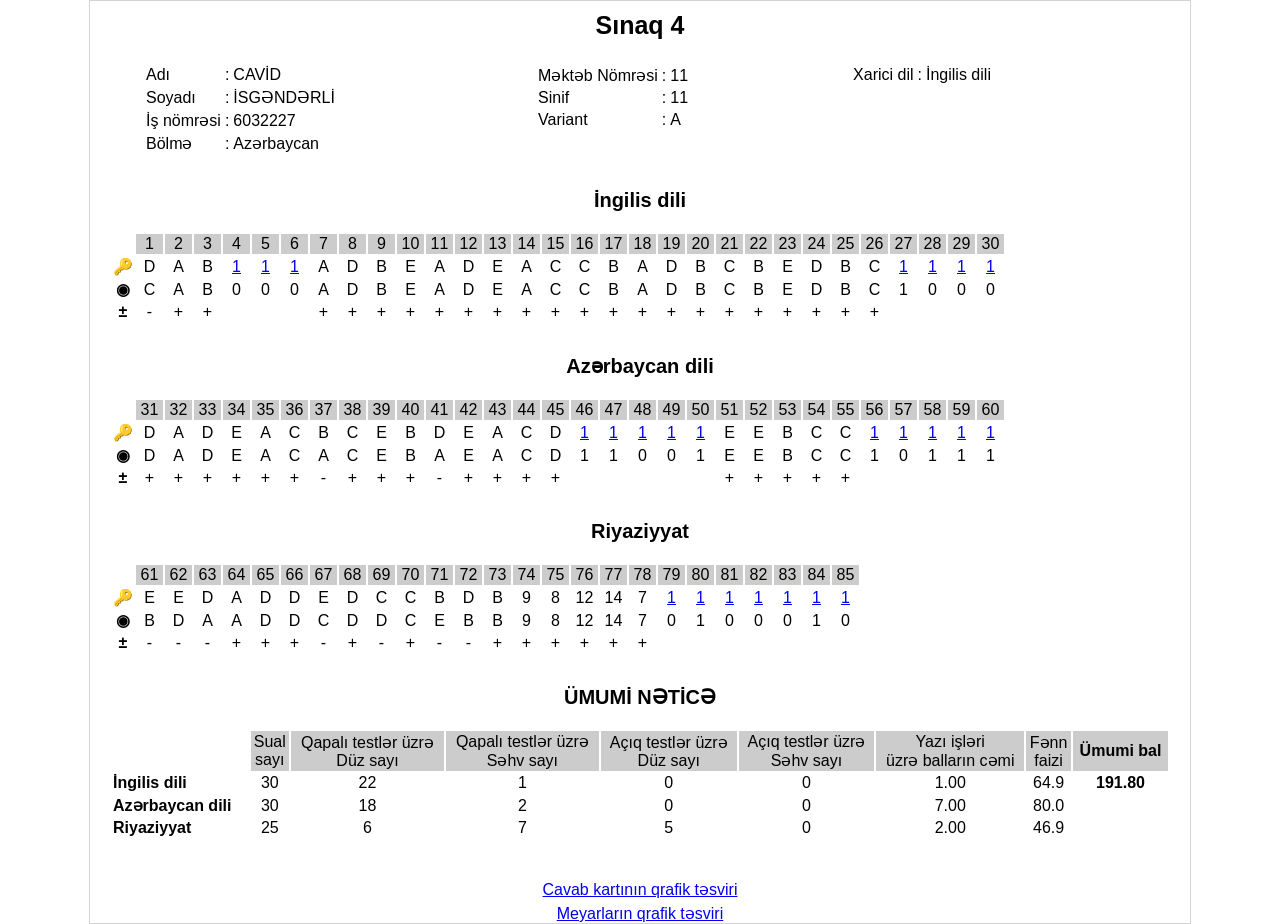
<file: CAVID.html>
<html><head><meta http-equiv="Content-Type" content="text/html; charset=UTF-8">
	
	<meta name="viewport" content="width=device-width, initial-scale=1.0">
	<title>#6032227 - Sınaq 4</title>
	<link rel="icon" type="image/png" href="https://netice.commonfiles.net/frq-templates/sapi/current/favicon.png">
	<style>
		body {
			background-color: #fff;
			font-family: Arial;
			margin: 0;
			padding: 0;
		}

		.mainDiv {
			margin: 0 auto;
			width: 1100px;
			border: 1px solid lightgray;
		}

		@media print {

			@page {
				size: A4;
			}

			.mainDiv {
				margin: 0 auto;
				width: 100%;
			}

			.page-break {
				display: block;
				page-break-before: always;
			}

			.viewOrgPdf {
				display: none;
			}
		}
	</style>
</head>
<body>
	
		<div class="mainDiv page-break">
			<div style="border:0 dashed white; margin-top:10px; font-size:25px; text-align:center;"><b>Sınaq 4</b></div>

<div style="border:0 dashed white; margin-top:20px; margin-bottom:20px; padding-left:50px; padding-right:50px;"><table border="0" style="width:100%;"><tbody><tr><td style="vertical-align: top;"><table border="0"><tbody><tr><td style="font-size:16px;">Adı</td><td style="font-size:16px;">:</td><td style="font-size:16px;">CAVİD</td></tr><tr><td style="font-size:16px;">Soyadı</td><td style="font-size:16px;">:</td><td style="font-size:16px;">İSGƏNDƏRLİ</td></tr><tr><td style="font-size:16px;">İş nömrəsi</td><td style="font-size:16px;">:</td><td style="font-size:16px;">6032227</td></tr><tr><td style="font-size:16px;">Bölmə</td><td style="font-size:16px;">:</td><td style="font-size:16px;">Azərbaycan</td></tr></tbody></table></td><td style="vertical-align: top;"><table border="0"><tbody><tr><td style="font-size:16px;">Məktəb Nömrəsi</td><td style="font-size:16px;">:</td><td style="font-size:16px;">11</td></tr><tr><td style="font-size:16px;">Sinif</td><td style="font-size:16px;">:</td><td style="font-size:16px;">11</td></tr><tr><td style="font-size:16px;">Variant</td><td style="font-size:16px;">:</td><td style="font-size:16px;">A</td></tr></tbody></table></td><td style="vertical-align: top;"><table border="0"><tbody><tr><td style="font-size:16px;">Xarici dil</td><td style="font-size:16px;">:</td><td style="font-size:16px;">İngilis dili</td></tr></tbody></table></td></tr></tbody></table></div>

<div style="border:0 dashed white; margin-top:30px; padding-left:20px; padding-right:20px;"><div style="font-size:20px; padding-bottom:20px; text-align:center;"><b>İngilis dili</b></div><table border="0"><tbody><tr><td></td><td style="min-width:25px; text-align:center; background-color: #cccccc;">1</td><td style="min-width:25px; text-align:center; background-color: #cccccc;">2</td><td style="min-width:25px; text-align:center; background-color: #cccccc;">3</td><td style="min-width:25px; text-align:center; background-color: #cccccc;">4</td><td style="min-width:25px; text-align:center; background-color: #cccccc;">5</td><td style="min-width:25px; text-align:center; background-color: #cccccc;">6</td><td style="min-width:25px; text-align:center; background-color: #cccccc;">7</td><td style="min-width:25px; text-align:center; background-color: #cccccc;">8</td><td style="min-width:25px; text-align:center; background-color: #cccccc;">9</td><td style="min-width:25px; text-align:center; background-color: #cccccc;">10</td><td style="min-width:25px; text-align:center; background-color: #cccccc;">11</td><td style="min-width:25px; text-align:center; background-color: #cccccc;">12</td><td style="min-width:25px; text-align:center; background-color: #cccccc;">13</td><td style="min-width:25px; text-align:center; background-color: #cccccc;">14</td><td style="min-width:25px; text-align:center; background-color: #cccccc;">15</td><td style="min-width:25px; text-align:center; background-color: #cccccc;">16</td><td style="min-width:25px; text-align:center; background-color: #cccccc;">17</td><td style="min-width:25px; text-align:center; background-color: #cccccc;">18</td><td style="min-width:25px; text-align:center; background-color: #cccccc;">19</td><td style="min-width:25px; text-align:center; background-color: #cccccc;">20</td><td style="min-width:25px; text-align:center; background-color: #cccccc;">21</td><td style="min-width:25px; text-align:center; background-color: #cccccc;">22</td><td style="min-width:25px; text-align:center; background-color: #cccccc;">23</td><td style="min-width:25px; text-align:center; background-color: #cccccc;">24</td><td style="min-width:25px; text-align:center; background-color: #cccccc;">25</td><td style="min-width:25px; text-align:center; background-color: #cccccc;">26</td><td style="min-width:25px; text-align:center; background-color: #cccccc;">27</td><td style="min-width:25px; text-align:center; background-color: #cccccc;">28</td><td style="min-width:25px; text-align:center; background-color: #cccccc;">29</td><td style="min-width:25px; text-align:center; background-color: #cccccc;">30</td></tr><tr><td style="text-align:center;"><b>🔑</b></td><td style="text-align:center;">D</td><td style="text-align:center;">A</td><td style="text-align:center;">B</td><td style="text-align:center;"><a href="https://sinaqnetice.com/index.php?menu=resultMAN&amp;opt=participant&amp;token=58030d27792bcc6b9688c34390c1d679&amp;viewsampimg=4123" target="sampimg_4123">1</a></td><td style="text-align:center;"><a href="https://sinaqnetice.com/index.php?menu=resultMAN&amp;opt=participant&amp;token=58030d27792bcc6b9688c34390c1d679&amp;viewsampimg=4124" target="sampimg_4124">1</a></td><td style="text-align:center;"><a href="https://sinaqnetice.com/index.php?menu=resultMAN&amp;opt=participant&amp;token=58030d27792bcc6b9688c34390c1d679&amp;viewsampimg=4125" target="sampimg_4125">1</a></td><td style="text-align:center;">A</td><td style="text-align:center;">D</td><td style="text-align:center;">B</td><td style="text-align:center;">E</td><td style="text-align:center;">A</td><td style="text-align:center;">D</td><td style="text-align:center;">E</td><td style="text-align:center;">A</td><td style="text-align:center;">C</td><td style="text-align:center;">C</td><td style="text-align:center;">B</td><td style="text-align:center;">A</td><td style="text-align:center;">D</td><td style="text-align:center;">B</td><td style="text-align:center;">C</td><td style="text-align:center;">B</td><td style="text-align:center;">E</td><td style="text-align:center;">D</td><td style="text-align:center;">B</td><td style="text-align:center;">C</td><td style="text-align:center;"><a href="https://sinaqnetice.com/index.php?menu=resultMAN&amp;opt=participant&amp;token=58030d27792bcc6b9688c34390c1d679&amp;viewsampimg=4126" target="sampimg_4126">1</a></td><td style="text-align:center;"><a href="https://sinaqnetice.com/index.php?menu=resultMAN&amp;opt=participant&amp;token=58030d27792bcc6b9688c34390c1d679&amp;viewsampimg=4127" target="sampimg_4127">1</a></td><td style="text-align:center;"><a href="https://sinaqnetice.com/index.php?menu=resultMAN&amp;opt=participant&amp;token=58030d27792bcc6b9688c34390c1d679&amp;viewsampimg=4128" target="sampimg_4128">1</a></td><td style="text-align:center;"><a href="https://sinaqnetice.com/index.php?menu=resultMAN&amp;opt=participant&amp;token=58030d27792bcc6b9688c34390c1d679&amp;viewsampimg=4129" target="sampimg_4129">1</a></td></tr><tr><td style="text-align:center;"><b>◉</b></td><td style="text-align:center;">C</td><td style="text-align:center;">A</td><td style="text-align:center;">B</td><td style="text-align:center;">0</td><td style="text-align:center;">0</td><td style="text-align:center;">0</td><td style="text-align:center;">A</td><td style="text-align:center;">D</td><td style="text-align:center;">B</td><td style="text-align:center;">E</td><td style="text-align:center;">A</td><td style="text-align:center;">D</td><td style="text-align:center;">E</td><td style="text-align:center;">A</td><td style="text-align:center;">C</td><td style="text-align:center;">C</td><td style="text-align:center;">B</td><td style="text-align:center;">A</td><td style="text-align:center;">D</td><td style="text-align:center;">B</td><td style="text-align:center;">C</td><td style="text-align:center;">B</td><td style="text-align:center;">E</td><td style="text-align:center;">D</td><td style="text-align:center;">B</td><td style="text-align:center;">C</td><td style="text-align:center;">1</td><td style="text-align:center;">0</td><td style="text-align:center;">0</td><td style="text-align:center;">0</td></tr><tr><td style="text-align:center;"><b>±</b></td><td style="text-align:center;">-</td><td style="text-align:center;">+</td><td style="text-align:center;">+</td><td style="text-align:center;"></td><td style="text-align:center;"></td><td style="text-align:center;"></td><td style="text-align:center;">+</td><td style="text-align:center;">+</td><td style="text-align:center;">+</td><td style="text-align:center;">+</td><td style="text-align:center;">+</td><td style="text-align:center;">+</td><td style="text-align:center;">+</td><td style="text-align:center;">+</td><td style="text-align:center;">+</td><td style="text-align:center;">+</td><td style="text-align:center;">+</td><td style="text-align:center;">+</td><td style="text-align:center;">+</td><td style="text-align:center;">+</td><td style="text-align:center;">+</td><td style="text-align:center;">+</td><td style="text-align:center;">+</td><td style="text-align:center;">+</td><td style="text-align:center;">+</td><td style="text-align:center;">+</td><td style="text-align:center;"></td><td style="text-align:center;"></td><td style="text-align:center;"></td><td style="text-align:center;"></td></tr></tbody></table></div>

<div style="border:0 dashed white; margin-top:30px; padding-left:20px; padding-right:20px;"><div style="font-size:20px; padding-bottom:20px; text-align:center;"><b>Azərbaycan dili</b></div><table border="0"><tbody><tr><td></td><td style="min-width:25px; text-align:center; background-color: #cccccc;">31</td><td style="min-width:25px; text-align:center; background-color: #cccccc;">32</td><td style="min-width:25px; text-align:center; background-color: #cccccc;">33</td><td style="min-width:25px; text-align:center; background-color: #cccccc;">34</td><td style="min-width:25px; text-align:center; background-color: #cccccc;">35</td><td style="min-width:25px; text-align:center; background-color: #cccccc;">36</td><td style="min-width:25px; text-align:center; background-color: #cccccc;">37</td><td style="min-width:25px; text-align:center; background-color: #cccccc;">38</td><td style="min-width:25px; text-align:center; background-color: #cccccc;">39</td><td style="min-width:25px; text-align:center; background-color: #cccccc;">40</td><td style="min-width:25px; text-align:center; background-color: #cccccc;">41</td><td style="min-width:25px; text-align:center; background-color: #cccccc;">42</td><td style="min-width:25px; text-align:center; background-color: #cccccc;">43</td><td style="min-width:25px; text-align:center; background-color: #cccccc;">44</td><td style="min-width:25px; text-align:center; background-color: #cccccc;">45</td><td style="min-width:25px; text-align:center; background-color: #cccccc;">46</td><td style="min-width:25px; text-align:center; background-color: #cccccc;">47</td><td style="min-width:25px; text-align:center; background-color: #cccccc;">48</td><td style="min-width:25px; text-align:center; background-color: #cccccc;">49</td><td style="min-width:25px; text-align:center; background-color: #cccccc;">50</td><td style="min-width:25px; text-align:center; background-color: #cccccc;">51</td><td style="min-width:25px; text-align:center; background-color: #cccccc;">52</td><td style="min-width:25px; text-align:center; background-color: #cccccc;">53</td><td style="min-width:25px; text-align:center; background-color: #cccccc;">54</td><td style="min-width:25px; text-align:center; background-color: #cccccc;">55</td><td style="min-width:25px; text-align:center; background-color: #cccccc;">56</td><td style="min-width:25px; text-align:center; background-color: #cccccc;">57</td><td style="min-width:25px; text-align:center; background-color: #cccccc;">58</td><td style="min-width:25px; text-align:center; background-color: #cccccc;">59</td><td style="min-width:25px; text-align:center; background-color: #cccccc;">60</td></tr><tr><td style="text-align:center;"><b>🔑</b></td><td style="text-align:center;">D</td><td style="text-align:center;">A</td><td style="text-align:center;">D</td><td style="text-align:center;">E</td><td style="text-align:center;">A</td><td style="text-align:center;">C</td><td style="text-align:center;">B</td><td style="text-align:center;">C</td><td style="text-align:center;">E</td><td style="text-align:center;">B</td><td style="text-align:center;">D</td><td style="text-align:center;">E</td><td style="text-align:center;">A</td><td style="text-align:center;">C</td><td style="text-align:center;">D</td><td style="text-align:center;"><a href="https://sinaqnetice.com/index.php?menu=resultMAN&amp;opt=participant&amp;token=58030d27792bcc6b9688c34390c1d679&amp;viewsampimg=4447" target="sampimg_4447">1</a></td><td style="text-align:center;"><a href="https://sinaqnetice.com/index.php?menu=resultMAN&amp;opt=participant&amp;token=58030d27792bcc6b9688c34390c1d679&amp;viewsampimg=4448" target="sampimg_4448">1</a></td><td style="text-align:center;"><a href="https://sinaqnetice.com/index.php?menu=resultMAN&amp;opt=participant&amp;token=58030d27792bcc6b9688c34390c1d679&amp;viewsampimg=4449" target="sampimg_4449">1</a></td><td style="text-align:center;"><a href="https://sinaqnetice.com/index.php?menu=resultMAN&amp;opt=participant&amp;token=58030d27792bcc6b9688c34390c1d679&amp;viewsampimg=4450" target="sampimg_4450">1</a></td><td style="text-align:center;"><a href="https://sinaqnetice.com/index.php?menu=resultMAN&amp;opt=participant&amp;token=58030d27792bcc6b9688c34390c1d679&amp;viewsampimg=4451" target="sampimg_4451">1</a></td><td style="text-align:center;">E</td><td style="text-align:center;">E</td><td style="text-align:center;">B</td><td style="text-align:center;">C</td><td style="text-align:center;">C</td><td style="text-align:center;"><a href="https://sinaqnetice.com/index.php?menu=resultMAN&amp;opt=participant&amp;token=58030d27792bcc6b9688c34390c1d679&amp;viewsampimg=4452" target="sampimg_4452">1</a></td><td style="text-align:center;"><a href="https://sinaqnetice.com/index.php?menu=resultMAN&amp;opt=participant&amp;token=58030d27792bcc6b9688c34390c1d679&amp;viewsampimg=4453" target="sampimg_4453">1</a></td><td style="text-align:center;"><a href="https://sinaqnetice.com/index.php?menu=resultMAN&amp;opt=participant&amp;token=58030d27792bcc6b9688c34390c1d679&amp;viewsampimg=4454" target="sampimg_4454">1</a></td><td style="text-align:center;"><a href="https://sinaqnetice.com/index.php?menu=resultMAN&amp;opt=participant&amp;token=58030d27792bcc6b9688c34390c1d679&amp;viewsampimg=4455" target="sampimg_4455">1</a></td><td style="text-align:center;"><a href="https://sinaqnetice.com/index.php?menu=resultMAN&amp;opt=participant&amp;token=58030d27792bcc6b9688c34390c1d679&amp;viewsampimg=4456" target="sampimg_4456">1</a></td></tr><tr><td style="text-align:center;"><b>◉</b></td><td style="text-align:center;">D</td><td style="text-align:center;">A</td><td style="text-align:center;">D</td><td style="text-align:center;">E</td><td style="text-align:center;">A</td><td style="text-align:center;">C</td><td style="text-align:center;">A</td><td style="text-align:center;">C</td><td style="text-align:center;">E</td><td style="text-align:center;">B</td><td style="text-align:center;">A</td><td style="text-align:center;">E</td><td style="text-align:center;">A</td><td style="text-align:center;">C</td><td style="text-align:center;">D</td><td style="text-align:center;">1</td><td style="text-align:center;">1</td><td style="text-align:center;">0</td><td style="text-align:center;">0</td><td style="text-align:center;">1</td><td style="text-align:center;">E</td><td style="text-align:center;">E</td><td style="text-align:center;">B</td><td style="text-align:center;">C</td><td style="text-align:center;">C</td><td style="text-align:center;">1</td><td style="text-align:center;">0</td><td style="text-align:center;">1</td><td style="text-align:center;">1</td><td style="text-align:center;">1</td></tr><tr><td style="text-align:center;"><b>±</b></td><td style="text-align:center;">+</td><td style="text-align:center;">+</td><td style="text-align:center;">+</td><td style="text-align:center;">+</td><td style="text-align:center;">+</td><td style="text-align:center;">+</td><td style="text-align:center;">-</td><td style="text-align:center;">+</td><td style="text-align:center;">+</td><td style="text-align:center;">+</td><td style="text-align:center;">-</td><td style="text-align:center;">+</td><td style="text-align:center;">+</td><td style="text-align:center;">+</td><td style="text-align:center;">+</td><td style="text-align:center;"></td><td style="text-align:center;"></td><td style="text-align:center;"></td><td style="text-align:center;"></td><td style="text-align:center;"></td><td style="text-align:center;">+</td><td style="text-align:center;">+</td><td style="text-align:center;">+</td><td style="text-align:center;">+</td><td style="text-align:center;">+</td><td style="text-align:center;"></td><td style="text-align:center;"></td><td style="text-align:center;"></td><td style="text-align:center;"></td><td style="text-align:center;"></td></tr></tbody></table></div>

<div style="border:0 dashed white; margin-top:30px; padding-left:20px; padding-right:20px;"><div style="font-size:20px; padding-bottom:20px; text-align:center;"><b>Riyaziyyat</b></div><table border="0"><tbody><tr><td></td><td style="min-width:25px; text-align:center; background-color: #cccccc;">61</td><td style="min-width:25px; text-align:center; background-color: #cccccc;">62</td><td style="min-width:25px; text-align:center; background-color: #cccccc;">63</td><td style="min-width:25px; text-align:center; background-color: #cccccc;">64</td><td style="min-width:25px; text-align:center; background-color: #cccccc;">65</td><td style="min-width:25px; text-align:center; background-color: #cccccc;">66</td><td style="min-width:25px; text-align:center; background-color: #cccccc;">67</td><td style="min-width:25px; text-align:center; background-color: #cccccc;">68</td><td style="min-width:25px; text-align:center; background-color: #cccccc;">69</td><td style="min-width:25px; text-align:center; background-color: #cccccc;">70</td><td style="min-width:25px; text-align:center; background-color: #cccccc;">71</td><td style="min-width:25px; text-align:center; background-color: #cccccc;">72</td><td style="min-width:25px; text-align:center; background-color: #cccccc;">73</td><td style="min-width:25px; text-align:center; background-color: #cccccc;">74</td><td style="min-width:25px; text-align:center; background-color: #cccccc;">75</td><td style="min-width:25px; text-align:center; background-color: #cccccc;">76</td><td style="min-width:25px; text-align:center; background-color: #cccccc;">77</td><td style="min-width:25px; text-align:center; background-color: #cccccc;">78</td><td style="min-width:25px; text-align:center; background-color: #cccccc;">79</td><td style="min-width:25px; text-align:center; background-color: #cccccc;">80</td><td style="min-width:25px; text-align:center; background-color: #cccccc;">81</td><td style="min-width:25px; text-align:center; background-color: #cccccc;">82</td><td style="min-width:25px; text-align:center; background-color: #cccccc;">83</td><td style="min-width:25px; text-align:center; background-color: #cccccc;">84</td><td style="min-width:25px; text-align:center; background-color: #cccccc;">85</td></tr><tr><td style="text-align:center;"><b>🔑</b></td><td style="text-align:center;">E</td><td style="text-align:center;">E</td><td style="text-align:center;">D</td><td style="text-align:center;">A</td><td style="text-align:center;">D</td><td style="text-align:center;">D</td><td style="text-align:center;">E</td><td style="text-align:center;">D</td><td style="text-align:center;">C</td><td style="text-align:center;">C</td><td style="text-align:center;">B</td><td style="text-align:center;">D</td><td style="text-align:center;">B</td><td style="text-align:center;">9</td><td style="text-align:center;">8</td><td style="text-align:center;">12</td><td style="text-align:center;">14</td><td style="text-align:center;">7</td><td style="text-align:center;"><a href="https://sinaqnetice.com/index.php?menu=resultMAN&amp;opt=participant&amp;token=58030d27792bcc6b9688c34390c1d679&amp;viewsampimg=4371" target="sampimg_4371">1</a></td><td style="text-align:center;"><a href="https://sinaqnetice.com/index.php?menu=resultMAN&amp;opt=participant&amp;token=58030d27792bcc6b9688c34390c1d679&amp;viewsampimg=4372" target="sampimg_4372">1</a></td><td style="text-align:center;"><a href="https://sinaqnetice.com/index.php?menu=resultMAN&amp;opt=participant&amp;token=58030d27792bcc6b9688c34390c1d679&amp;viewsampimg=4373" target="sampimg_4373">1</a></td><td style="text-align:center;"><a href="https://sinaqnetice.com/index.php?menu=resultMAN&amp;opt=participant&amp;token=58030d27792bcc6b9688c34390c1d679&amp;viewsampimg=4374" target="sampimg_4374">1</a></td><td style="text-align:center;"><a href="https://sinaqnetice.com/index.php?menu=resultMAN&amp;opt=participant&amp;token=58030d27792bcc6b9688c34390c1d679&amp;viewsampimg=4375" target="sampimg_4375">1</a></td><td style="text-align:center;"><a href="https://sinaqnetice.com/index.php?menu=resultMAN&amp;opt=participant&amp;token=58030d27792bcc6b9688c34390c1d679&amp;viewsampimg=4376" target="sampimg_4376">1</a></td><td style="text-align:center;"><a href="https://sinaqnetice.com/index.php?menu=resultMAN&amp;opt=participant&amp;token=58030d27792bcc6b9688c34390c1d679&amp;viewsampimg=4377" target="sampimg_4377">1</a></td></tr><tr><td style="text-align:center;"><b>◉</b></td><td style="text-align:center;">B</td><td style="text-align:center;">D</td><td style="text-align:center;">A</td><td style="text-align:center;">A</td><td style="text-align:center;">D</td><td style="text-align:center;">D</td><td style="text-align:center;">C</td><td style="text-align:center;">D</td><td style="text-align:center;">D</td><td style="text-align:center;">C</td><td style="text-align:center;">E</td><td style="text-align:center;">B</td><td style="text-align:center;">B</td><td style="text-align:center;">9</td><td style="text-align:center;">8</td><td style="text-align:center;">12</td><td style="text-align:center;">14</td><td style="text-align:center;">7</td><td style="text-align:center;">0</td><td style="text-align:center;">1</td><td style="text-align:center;">0</td><td style="text-align:center;">0</td><td style="text-align:center;">0</td><td style="text-align:center;">1</td><td style="text-align:center;">0</td></tr><tr><td style="text-align:center;"><b>±</b></td><td style="text-align:center;">-</td><td style="text-align:center;">-</td><td style="text-align:center;">-</td><td style="text-align:center;">+</td><td style="text-align:center;">+</td><td style="text-align:center;">+</td><td style="text-align:center;">-</td><td style="text-align:center;">+</td><td style="text-align:center;">-</td><td style="text-align:center;">+</td><td style="text-align:center;">-</td><td style="text-align:center;">-</td><td style="text-align:center;">+</td><td style="text-align:center;">+</td><td style="text-align:center;">+</td><td style="text-align:center;">+</td><td style="text-align:center;">+</td><td style="text-align:center;">+</td><td style="text-align:center;"></td><td style="text-align:center;"></td><td style="text-align:center;"></td><td style="text-align:center;"></td><td style="text-align:center;"></td><td style="text-align:center;"></td><td style="text-align:center;"></td></tr></tbody></table></div>

<div style="border:0 dashed white; margin-top:30px; padding-left:20px; padding-right:20px;"><div style="font-size:20px; padding-bottom:20px; text-align:center;"><b>ÜMUMİ NƏTİCƏ</b></div><table border="0" style="width:100%;"><tbody><tr><td></td><td style="background-color: #cccccc; text-align:center;">Sual<br>sayı</td><td style="background-color: #cccccc; text-align:center;">Qapalı testlər üzrə<br>Düz sayı</td><td style="background-color: #cccccc; text-align:center;">Qapalı testlər üzrə<br>Səhv sayı</td><td style="background-color: #cccccc; text-align:center;">Açıq testlər üzrə<br>Düz sayı</td><td style="background-color: #cccccc; text-align:center;">Açıq testlər üzrə<br>Səhv sayı</td><td style="background-color: #cccccc; text-align:center;">Yazı işləri<br>üzrə balların cəmi</td><td style="background-color: #cccccc; text-align:center;">Fənn<br>faizi</td><td style="background-color: #cccccc; text-align:center;"><b>Ümumi bal</b></td></tr><tr><td><b>İngilis dili</b></td><td style="text-align:center;">30</td><td style="text-align:center;">22</td><td style="text-align:center;">1</td><td style="text-align:center;">0</td><td style="text-align:center;">0</td><td style="text-align:center;">1.00</td><td style="text-align:center;">64.9</td><td style="text-align:center;"><b>191.80</b></td></tr><tr><td><b>Azərbaycan dili</b></td><td style="text-align:center;">30</td><td style="text-align:center;">18</td><td style="text-align:center;">2</td><td style="text-align:center;">0</td><td style="text-align:center;">0</td><td style="text-align:center;">7.00</td><td style="text-align:center;">80.0</td><td style="text-align:center;"><b></b></td></tr><tr><td><b>Riyaziyyat</b></td><td style="text-align:center;">25</td><td style="text-align:center;">6</td><td style="text-align:center;">7</td><td style="text-align:center;">5</td><td style="text-align:center;">0</td><td style="text-align:center;">2.00</td><td style="text-align:center;">46.9</td><td style="text-align:center;"><b></b></td></tr></tbody></table></div>

<div class="viewOrgPdf" style="border:0 dashed white; margin-top:30px; text-align:center;"><div style="text-align:center; padding-top:10px;"><a href="https://sinaqnetice.com/index.php?menu=resultMAN&amp;opt=participant&amp;token=58030d27792bcc6b9688c34390c1d679&amp;viewPDF=53482" target="pdf_53482">Cavab kartının qrafik təsviri</a></div></div>

<div class="viewOrgPdf" style="border:0 dashed white; text-align:center;"><div style="text-align:center; padding-top:5px;"><a href="https://sinaqnetice.com/index.php?menu=resultMAN&amp;opt=participant&amp;token=58030d27792bcc6b9688c34390c1d679&amp;viewsampimg=4123%2C4124%2C4125%2C4126%2C4127%2C4128%2C4129%2C4447%2C4448%2C4449%2C4450%2C4451%2C4452%2C4453%2C4454%2C4455%2C4456%2C4371%2C4372%2C4373%2C4374%2C4375%2C4376%2C4377" target="sampimg_53482">Meyarların qrafik təsviri</a></div></div>
		</div>
	

</body></html>
</file>
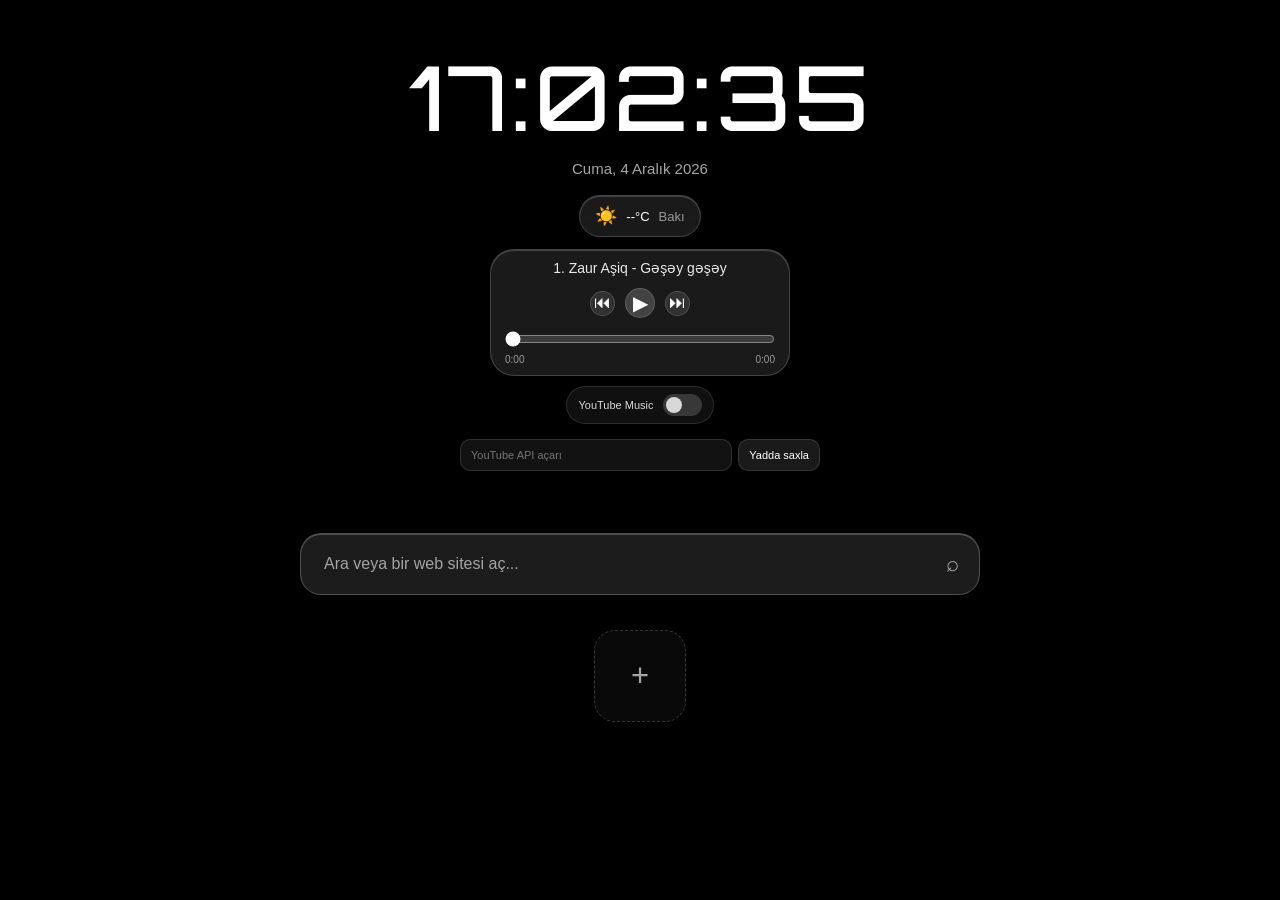
<file: homepage.html>
<!DOCTYPE html>
<html lang="tr">
<head>
<meta charset="UTF-8">
<meta name="viewport" content="width=device-width, initial-scale=1.0">

<title>Sweetie Fox!</title>

<link href="https://fonts.googleapis.com/css2?family=Orbitron:wght@400;500;600&display=swap" rel="stylesheet">

<style>

* {
    margin: 0;
    padding: 0;
    box-sizing: border-box;
}

html,
body {
    width: 100%;
    height: 100%;
}

body {
    font-family: Arial, Helvetica, sans-serif;
    overflow-y: auto;
    overflow-x: hidden;
    color: white;
    background: #000;
}


/* =========================
   ARKA PLAN VİDEO
========================= */

#backgroundVideo {
    position: fixed;
    inset: 0;

    width: 100%;
    height: 100%;

    object-fit: cover;

    z-index: -5;
}


/* =========================
   VIDEO BLUR
========================= */

.videoBlur {
    position: fixed;

    inset: -25px;

    z-index: -4;

    backdrop-filter: blur(8px);
    -webkit-backdrop-filter: blur(8px);

    background: rgba(0, 0, 0, 0.20);
}


/* =========================
   KARARTMA
========================= */

.darkOverlay {
    position: fixed;

    inset: 0;

    z-index: -3;

    background:
        linear-gradient(
            rgba(0,0,0,.25),
            rgba(0,0,0,.35)
        );
}


/* =========================
   ANA KONTEYNER
========================= */

.container {

    width: 100%;
    height: 100vh;

    display: flex;

    flex-direction: column;

    align-items: center;

    padding-top: 40px;
}


/* =========================
   SAAT
========================= */

.clock {
    font-family: 'Orbitron', sans-serif;
    font-size: clamp(50px, 7vw, 90px);
    font-weight: 500;
    letter-spacing: 4px;
    text-shadow: 0 5px 35px rgba(0,0,0,.55);
}


/* =========================
   TARİH
========================= */

.date {

    margin-top: 7px;

    font-size: 15px;

    opacity: .65;

}


/* =========================
   HAVA DURUMU
========================= */

.weather {

    margin-top: 18px;

    display: flex;

    align-items: center;

    gap: 9px;

    padding:
        9px 15px;

    border-radius: 50px;

    background:
        rgba(255,255,255,.10);

    border:
        1px solid
        rgba(255,255,255,.18);

    backdrop-filter:
        blur(25px);

    -webkit-backdrop-filter:
        blur(25px);

    box-shadow:
        inset 0 1px
        rgba(255,255,255,.18),

        0 8px 30px
        rgba(0,0,0,.20);

    font-size: 13px;
}


.weatherIcon {

    font-size: 18px;

}


.weatherTemp {

    font-weight: 500;

}


.weatherLocation {

    opacity: .55;

}


/* =========================
   ARAMA
========================= */

.searchContainer {

    width: min(
        680px,
        86%
    );

    margin-top: 62px;

    position: relative;
}


.search {

    width: 100%;

    height: 62px;

    border-radius: 21px;

    border:
        1px solid
        rgba(255,255,255,.22);

    outline: none;

    padding:
        0 58px 0 23px;

    font-size: 16px;

    color: white;

    background:
        rgba(255,255,255,.11);

    backdrop-filter:
        blur(30px);

    -webkit-backdrop-filter:
        blur(30px);

    box-shadow:

        inset 0 1px
        rgba(255,255,255,.22),

        0 15px 45px
        rgba(0,0,0,.25);

    transition: .25s;
}


.search::placeholder {

    color:
        rgba(255,255,255,.60);

}


.search:focus {

    background:
        rgba(255,255,255,.15);

    border-color:
        rgba(255,255,255,.38);

    box-shadow:

        inset 0 1px
        rgba(255,255,255,.30),

        0 15px 50px
        rgba(0,0,0,.35);

}


.searchIcon {

    position: absolute;

    right: 21px;

    top: 50%;

    transform:
        translateY(-50%);

    font-size: 22px;

    opacity: .65;

}


/* =========================
   SHORTCUTLAR
========================= */

.shortcuts {

    width: min(
        800px,
        90%
    );

    margin-top: 35px;

    display: flex;

    justify-content: center;

    align-items: center;

    flex-wrap: wrap;

    gap: 15px;

}


/* =========================
   SHORTCUT
========================= */

.shortcut {

    width: 92px;

    height: 92px;

    display: flex;

    flex-direction: column;

    align-items: center;

    justify-content: center;

    gap: 8px;

    border-radius: 21px;

    background:
        rgba(255,255,255,.10);

    border:
        1px solid
        rgba(255,255,255,.18);

    backdrop-filter:
        blur(25px);

    -webkit-backdrop-filter:
        blur(25px);

    box-shadow:

        inset 0 1px
        rgba(255,255,255,.18),

        0 10px 30px
        rgba(0,0,0,.20);

    cursor: grab;

    user-select: none;

    transition:
        transform .20s,
        background .20s,
        opacity .20s;
}


.shortcut:hover {

    transform:
        translateY(-5px)
        scale(1.04);

    background:
        rgba(255,255,255,.17);

}


.shortcut:active {

    cursor: grabbing;

}


.shortcut img {

    width: 38px;

    height: 38px;

    border-radius: 10px;

    object-fit: cover;

}


.shortcutName {

    width: 75px;

    text-align: center;

    overflow: hidden;

    white-space: nowrap;

    text-overflow: ellipsis;

    font-size: 12px;

    opacity: .80;

}


/* SÜRÜKLENƏN */

.shortcut.dragging {

    opacity: .30;

    transform:
        scale(.90);

}


/* =========================
   EKLE BUTONU
========================= */

.addShortcut {

    width: 92px;

    height: 92px;

    display: flex;

    align-items: center;

    justify-content: center;

    border-radius: 21px;

    border:
        1px dashed
        rgba(255,255,255,.30);

    background:
        rgba(255,255,255,.06);

    backdrop-filter:
        blur(20px);

    cursor: pointer;

    font-size: 31px;

    opacity: .65;

    transition: .20s;

}


.addShortcut:hover {

    opacity: 1;

    background:
        rgba(255,255,255,.13);

    transform:
        scale(1.04);

}



/* =========================
   YOUTUBE MUSIC
========================= */

.youtubeMusicToggle {
    margin-top: 10px;
    display: flex;
    align-items: center;
    gap: 9px;
    padding: 7px 11px;
    border-radius: 50px;
    background: rgba(255,255,255,.08);
    border: 1px solid rgba(255,255,255,.14);
    backdrop-filter: blur(20px);
    -webkit-backdrop-filter: blur(20px);
    font-size: 11px;
    opacity: .85;
}

.switch {
    position: relative;
    display: inline-block;
    width: 39px;
    height: 22px;
}

.switch input {
    opacity: 0;
    width: 0;
    height: 0;
}

.slider {
    position: absolute;
    inset: 0;
    cursor: pointer;
    border-radius: 999px;
    background: rgba(255,255,255,.20);
    transition: .25s;
}

.slider::before {
    content: "";
    position: absolute;
    width: 16px;
    height: 16px;
    left: 3px;
    top: 3px;
    border-radius: 50%;
    background: white;
    transition: .25s;
}

.switch input:checked + .slider {
    background: rgba(255,255,255,.45);
}

.switch input:checked + .slider::before {
    transform: translateX(17px);
}

.youtubePlayerWrap {
    width: min(300px, 75%);
    height: 0;
    overflow: hidden;
    margin-top: 8px;
    border-radius: 18px;
    transition: .2s;
}

.youtubePlayerWrap.active {
    height: 169px;
}

.youtubePlayerWrap iframe {
    width: 100%;
    height: 169px;
    border: 0;
    border-radius: 18px;
}

.youtubeResults {
    width: min(800px, 90%);
    margin-top: 18px;
    display: none;
    justify-content: center;
    flex-wrap: wrap;
    gap: 12px;
}

.youtubeResult {
    width: 150px;
    min-height: 82px;
    padding: 9px;
    border-radius: 17px;
    background: rgba(255,255,255,.10);
    border: 1px solid rgba(255,255,255,.16);
    backdrop-filter: blur(22px);
    -webkit-backdrop-filter: blur(22px);
    color: white;
    cursor: pointer;
    transition: .2s;
    text-align: left;
}

.youtubeResult:hover {
    transform: translateY(-4px);
    background: rgba(255,255,255,.17);
}

.youtubeResultThumb {
    width: 100%;
    height: 55px;
    border-radius: 10px;
    object-fit: cover;
    display: block;
    margin-bottom: 7px;
}

.youtubeResultTitle {
    font-size: 11px;
    line-height: 1.3;
    display: -webkit-box;
    -webkit-line-clamp: 2;
    -webkit-box-orient: vertical;
    overflow: hidden;
}

.youtubeResultChannel {
    margin-top: 3px;
    font-size: 9px;
    opacity: .5;
    white-space: nowrap;
    overflow: hidden;
    text-overflow: ellipsis;
}

.youtubeMusicNotice {
    width: 100%;
    text-align: center;
    font-size: 11px;
    opacity: .65;
}


.youtubeApiKeyPanel {
    width: min(360px, 82%);
    margin-top: 7px;
    display: flex;
    gap: 6px;
}

.youtubeApiKeyPanel input {
    flex: 1;
    min-width: 0;
    height: 32px;
    padding: 0 10px;
    border-radius: 10px;
    border: 1px solid rgba(255,255,255,.12);
    background: rgba(255,255,255,.07);
    color: white;
    outline: none;
    font-size: 11px;
}

.youtubeApiKeyPanel button {
    height: 32px;
    padding: 0 10px;
    border: 1px solid rgba(255,255,255,.12);
    border-radius: 10px;
    background: rgba(255,255,255,.10);
    color: white;
    cursor: pointer;
    font-size: 11px;
}

/* =========================
   MODAL
========================= */

.modalBackground {

    position: fixed;

    inset: 0;

    display: none;

    align-items: center;

    justify-content: center;

    background:
        rgba(0,0,0,.45);

    backdrop-filter:
        blur(12px);

    z-index: 100;

}


.modal {

    width: min(
        400px,
        90%
    );

    padding: 27px;

    border-radius: 25px;

    background:
        rgba(25,25,25,.70);

    border:
        1px solid
        rgba(255,255,255,.20);

    backdrop-filter:
        blur(35px);

    -webkit-backdrop-filter:
        blur(35px);

    box-shadow:
        0 25px 70px
        rgba(0,0,0,.50);

}


.modal h2 {

    margin-bottom: 20px;

    font-size: 21px;

}


.modal input {

    width: 100%;

    height: 48px;

    margin-bottom: 12px;

    padding: 0 15px;

    border-radius: 13px;

    border:
        1px solid
        rgba(255,255,255,.15);

    background:
        rgba(255,255,255,.09);

    color: white;

    outline: none;

}


.modal input::placeholder {

    color:
        rgba(255,255,255,.50);

}


.modalButtons {

    display: flex;

    gap: 10px;

    margin-top: 5px;

}


.modalButtons button {

    flex: 1;

    height: 45px;

    border: none;

    border-radius: 12px;

    color: white;

    background:
        rgba(255,255,255,.14);

    cursor: pointer;

}


.modalButtons button:hover {

    background:
        rgba(255,255,255,.25);

}

/* =========================
   MP3 PLAYER
========================= */

.musicPlayer {
    width: min(300px, 75%);
    margin-top: 12px;

    padding: 10px 14px;

    border-radius: 24px;

    background: rgba(255,255,255,.10);

    border: 1px solid rgba(255,255,255,.18);

    backdrop-filter: blur(25px);
    -webkit-backdrop-filter: blur(25px);

    box-shadow:
        inset 0 1px rgba(255,255,255,.18),
        0 10px 35px rgba(0,0,0,.25);
}

.musicTitle {
    text-align: center;

    font-size: 14px;
    font-weight: 500;

    white-space: nowrap;
    overflow: hidden;
    text-overflow: ellipsis;

    margin-bottom: 12px;

    opacity: .9;
}

.musicControls {
    display: flex;
    align-items: center;
    justify-content: center;
    gap: 10px;
}

.musicControls button {
    width: 25px;
    height: 25px;

    border: 1px solid rgba(255,255,255,.15);

    border-radius: 50%;

    background: rgba(255,255,255,.10);

    color: white;

    font-size: 17px;

    cursor: pointer;

    transition: .2s;
}

.musicControls button:hover {
    background: rgba(255,255,255,.20);
    transform: scale(1.06);
}

.musicControls .playButton {
    width: 30px;
    height: 30px;

    font-size: 20px;

    background: rgba(255,255,255,.18);
}

.musicProgress {
    width: 100%;

    margin-top: 13px;

    accent-color: white;

    cursor: pointer;
}

.musicTime {
    display: flex;
    justify-content: space-between;

    margin-top: 3px;

    font-size: 10px;

    opacity: .55;
}

</style>

<script src="https://www.youtube.com/iframe_api"></script>

</head>


<body>


<!-- =========================
     ARKA PLAN
========================= -->

<video
    id="backgroundVideo"
    autoplay
    muted
    loop
    playsinline>

    <source
        src="https://najafoff-a24.github.io/database/videoplayback.mp4"
        type="video/mp4">

</video>

<div class="videoBlur"></div>

<div class="darkOverlay"></div>



<!-- =========================
     ANA
========================= -->

<div class="container">


    <!-- SAAT -->

    <div
        class="clock"
        id="clock">

        00:00:00

    </div>


    <!-- TARİH -->

    <div
        class="date"
        id="date">

        ...

    </div>


    <!-- HAVA DURUMU -->

    <div class="weather">

        <span
            class="weatherIcon"
            id="weatherIcon">

            ☀️

        </span>

        <span
            class="weatherTemp"
            id="temperature">

            --°C

        </span>

        <span class="weatherLocation">

            Bakı

        </span>

    </div>
<!-- =========================
     MP3 PLAYER
========================= -->

<div class="musicPlayer">

    <div
        class="musicTitle"
        id="musicTitle">

        Mahnı seçilməyib

    </div>

    <div class="musicControls">

        <button onclick="previousSong()">
            ⏮
        </button>

        <button onclick="toggleMusic()" class="playButton" id="playButton">
            ▶
        </button>

        <button onclick="nextSong()">
            ⏭
        </button>

    </div>

    <input
        type="range"
        id="musicProgress"
        class="musicProgress"
        min="0"
        max="100"
        value="0"
    >

    <div class="musicTime">

        <span id="currentTime">
            0:00
        </span>

        <span id="duration">
            0:00
        </span>

    </div>

</div>


<audio id="audio"></audio>

<div class="youtubeMusicToggle">
    <span>YouTube Music</span>
    <label class="switch">
        <input type="checkbox" id="youtubeMusicEnabled">
        <span class="slider"></span>
    </label>
</div>

<div id="youtubePlayerWrap" class="youtubePlayerWrap">
    <div id="youtubePlayer"></div>
</div>


<div id="youtubeApiKeyPanel" class="youtubeApiKeyPanel">
    <input
        id="youtubeApiKey"
        type="password"
        placeholder="YouTube API açarı">
    <button id="saveYoutubeApiKey" type="button">
        Yadda saxla
    </button>
</div>
<div id="youtubeResults" class="youtubeResults" aria-live="polite"></div>



    <!-- =========================
         ARAMA
    ========================= -->

    <div class="searchContainer">

        <input
            id="search"
            class="search"
            type="text"
            autocomplete="off"
            placeholder="Ara veya bir web sitesi aç...">

        <span class="searchIcon">

            ⌕

        </span>

    </div>



    <!-- =========================
         SHORTCUTLAR
    ========================= -->

    <div
        class="shortcuts"
        id="shortcuts">


        <!-- EKLE -->

        <div
            class="addShortcut"
            onclick="openModal()">

            +

        </div>


    </div>

</div>



<!-- =========================
     MODAL
========================= -->

<div
    class="modalBackground"
    id="modal">

    <div class="modal">

        <h2>
            Shortcut Ekle
        </h2>


        <input
            id="shortcutName"
            type="text"
            placeholder="Site adı">


        <input
            id="shortcutURL"
            type="text"
            placeholder="https://example.com">


        <div class="modalButtons">

            <button
                onclick="addShortcut()">

                Ekle

            </button>


            <button
                onclick="closeModal()">

                İptal

            </button>

        </div>

    </div>

</div>



<script>


/* =====================================================
   SAAT
===================================================== */

function updateClock() {

    const now =
        new Date();


    const hours =
        String(
            now.getHours()
        ).padStart(2,"0");


    const minutes =
        String(
            now.getMinutes()
        ).padStart(2,"0");


    const seconds =
        String(
            now.getSeconds()
        ).padStart(2,"0");


    document
        .getElementById("clock")
        .textContent =
        `${hours}:${minutes}:${seconds}`;



    const days = [

        "Pazar",

        "Pazartesi",

        "Salı",

        "Çarşamba",

        "Perşembe",

        "Cuma",

        "Cumartesi"

    ];


    const months = [

        "Ocak",

        "Şubat",

        "Mart",

        "Nisan",

        "Mayıs",

        "Haziran",

        "Temmuz",

        "Ağustos",

        "Eylül",

        "Ekim",

        "Kasım",

        "Aralık"

    ];


    document
        .getElementById("date")
        .textContent =

        `${days[now.getDay()]}, ` +
        `${now.getDate()} ` +
        `${months[now.getMonth()]} ` +
        `${now.getFullYear()}`;

}


updateClock();

setInterval(
    updateClock,
    1000
);



/* =====================================================
   ARAMA
===================================================== */

const search =
    document.getElementById("search");



const youtubeMusicEnabled =
    document.getElementById("youtubeMusicEnabled");

const youtubeResults =
    document.getElementById("youtubeResults");

const youtubePlayerWrap =
    document.getElementById("youtubePlayerWrap");

let youtubePlayer = null;
let youtubeApiReady = false;
let youtubeCurrentVideoId = null;


function onYouTubeIframeAPIReady() {

    youtubeApiReady = true;

    youtubePlayer =
        new YT.Player("youtubePlayer", {

            height: "169",
            width: "300",

            playerVars: {
                playsinline: 1,
                controls: 1,
                rel: 0,
                modestbranding: 1
            },

            events: {

                onReady: function() {},

                onStateChange:
                    function(event) {

                        if (
                            event.data ===
                            YT.PlayerState.PLAYING
                        ) {

                            playButton.textContent =
                                "⏸";

                        }

                        if (
                            event.data ===
                            YT.PlayerState.PAUSED ||
                            event.data ===
                            YT.PlayerState.ENDED
                        ) {

                            playButton.textContent =
                                "▶";

                        }

                    }

            }

        });

}


youtubeMusicEnabled.addEventListener(
    "change",
    function() {

        localStorage.setItem(
            "youtubeMusicEnabled",
            this.checked ? "true" : "false"
        );

        youtubeResults.style.display =
            this.checked ? "flex" : "none";

        if (!this.checked) {

            youtubeResults.innerHTML = "";

            youtubePlayerWrap.classList.remove(
                "active"
            );

            if (
                youtubePlayer &&
                youtubePlayer.pauseVideo
            ) {

                youtubePlayer.pauseVideo();

            }

        }

    }
);


async function searchYouTubeMusic(query) {

    youtubeResults.style.display = "flex";

    youtubeResults.innerHTML = `
        <div class="youtubeMusicNotice">
            YouTube axtarışı üçün API açarı tələb olunur.
        </div>
    `;

    /*
       API açarını aşağıdakı dəyişənə yaz:
       const YOUTUBE_API_KEY = "AIza...";
    */

    const YOUTUBE_API_KEY =
        localStorage.getItem(
            "youtubeApiKey"
        ) || "";

    if (!YOUTUBE_API_KEY) {

        youtubeResults.innerHTML = `
            <div class="youtubeMusicNotice">
                YouTube API açarı təyin edilməyib.
            </div>
        `;

        return;

    }

    try {

        const params =
            new URLSearchParams({

                part: "snippet",

                q: query + " official audio",

                type: "video",

                videoCategoryId: "10",

                videoEmbeddable: "true",

                maxResults: "8",

                regionCode: "AZ",

                relevanceLanguage: "az",

                key: YOUTUBE_API_KEY

            });


        const response =
            await fetch(
                "https://www.googleapis.com/youtube/v3/search?" +
                params.toString()
            );


        if (!response.ok) {

            throw new Error(
                "YouTube API xətası: " +
                response.status
            );

        }


        const data =
            await response.json();


        renderYouTubeResults(
            data.items || []
        );

    }

    catch (error) {

        youtubeResults.innerHTML = `
            <div class="youtubeMusicNotice">
                YouTube nəticələri alınmadı.
            </div>
        `;

        console.error(error);

    }

}


function renderYouTubeResults(items) {

    youtubeResults.innerHTML = "";

    if (!items.length) {

        youtubeResults.innerHTML = `
            <div class="youtubeMusicNotice">
                Nəticə tapılmadı.
            </div>
        `;

        return;

    }


    items.forEach(
        function(item) {

            const videoId =
                item?.id?.videoId;

            const snippet =
                item?.snippet;

            if (!videoId || !snippet)
                return;


            const result =
                document.createElement(
                    "button"
                );


            result.type = "button";

            result.className =
                "youtubeResult";


            const thumb =
                snippet.thumbnails?.medium?.url ||
                snippet.thumbnails?.default?.url ||
                "";


            result.innerHTML = `

                <img
                    class="youtubeResultThumb"
                    src="${escapeHTML(thumb)}"
                    alt=""
                >

                <div
                    class="youtubeResultTitle">

                    ${escapeHTML(
                        snippet.title
                    )}

                </div>

                <div
                    class="youtubeResultChannel">

                    ${escapeHTML(
                        snippet.channelTitle || ""
                    )}

                </div>

            `;


            result.addEventListener(
                "click",
                function() {

                    playYouTubeVideo(
                        videoId,
                        snippet.title
                    );

                }
            );


            youtubeResults.appendChild(
                result
            );

        }
    );

}


function playYouTubeVideo(
    videoId,
    title
) {

    if (
        !youtubeApiReady ||
        !youtubePlayer
    ) {

        alert(
            "YouTube player hələ hazır deyil. Səhifəni yenilə və yenidən yoxla."
        );

        return;

    }

    audio.pause();

    youtubeCurrentVideoId =
        videoId;

    musicTitle.textContent =
        title;

    youtubePlayerWrap.classList.add(
        "active"
    );

    /*
       Bu funksiya nəticə kartının klikindən çağırıldığı üçün
       brauzerin istifadəçi jesti kimi qəbul olunur.
    */
    youtubePlayer.loadVideoById({
        videoId: videoId,
        suggestedQuality: "small"
    });

    playButton.textContent =
        "⏸";

}


function toggleMusic() {

    /*
       YouTube Music modu aktivdirsə,
       eyni play düyməsi YouTube playeri idarə edir.
    */

    if (
        youtubeMusicEnabled.checked
    ) {

        if (
            !youtubePlayer
        ) return;


        const state =
            youtubePlayer.getPlayerState();


        if (
            state ===
            YT.PlayerState.PLAYING
        ) {

            youtubePlayer.pauseVideo();

        } else {

            youtubePlayer.playVideo();

        }

        return;

    }


    /*
       Adi MP3 modu
    */

    if (audio.paused) {

        audio.play();

    } else {

        audio.pause();

    }

}


function previousSong() {

    if (
        youtubeMusicEnabled.checked
    ) return;


    currentSong--;

    if (currentSong < 0) {

        currentSong =
            songs.length - 1;

    }

    loadSong(currentSong);

    audio.play();

}


function nextSong() {

    if (
        youtubeMusicEnabled.checked
    ) return;


    currentSong++;

    if (currentSong >= songs.length) {

        currentSong = 0;

    }

    loadSong(currentSong);

    audio.play();

}


search.addEventListener(
    "keydown",
    function(event) {

        if (
            event.key !== "Enter"
        ) return;


        let value =
            search.value.trim();


        if (!value) return;


        if (
            youtubeMusicEnabled.checked
        ) {

            searchYouTubeMusic(
                value
            );

            search.value = "";

            return;

        }


        const looksLikeURL =

            value.startsWith(
                "http://"
            ) ||

            value.startsWith(
                "https://"
            ) ||

            value.includes(".com") ||

            value.includes(".net") ||

            value.includes(".org") ||

            value.includes(".az") ||

            value.includes(".io");


        if (looksLikeURL) {

            if (
                !value.startsWith("http://") &&
                !value.startsWith("https://")
            ) {

                value =
                    "https://" + value;

            }


            window.open(
                value,
                "_blank"
            );

        }

        else {

            window.open(

                "https://www.google.com/search?q=" +
                encodeURIComponent(value),

                "_blank"

            );

        }


        search.value = "";

    }
);


youtubeMusicEnabled.checked =
    localStorage.getItem(
        "youtubeMusicEnabled"
    ) === "true";


youtubeResults.style.display =
    youtubeMusicEnabled.checked
        ? "flex"
        : "none";

const youtubeApiKeyInput =
    document.getElementById("youtubeApiKey");

const saveYoutubeApiKey =
    document.getElementById("saveYoutubeApiKey");

youtubeApiKeyInput.value =
    localStorage.getItem(
        "youtubeApiKey"
    ) || "";

saveYoutubeApiKey.addEventListener(
    "click",
    function() {

        const key =
            youtubeApiKeyInput.value.trim();

        if (!key) {

            localStorage.removeItem(
                "youtubeApiKey"
            );

            return;

        }

        localStorage.setItem(
            "youtubeApiKey",
            key
        );

    }
);



/* =====================================================
   HAVA DURUMU
===================================================== */


/*
   Bakı koordinatları
*/

const latitude =
    40.4093;

const longitude =
    49.8671;


async function getWeather() {

    try {

        const response =
            await fetch(

                `https://api.open-meteo.com/v1/forecast` +
                `?latitude=${latitude}` +
                `&longitude=${longitude}` +
                `&current=temperature_2m,weather_code` +
                `&timezone=Asia%2FBaku`

            );


        const data =
            await response.json();


        const temp =
            Math.round(
                data.current.temperature_2m
            );


        const code =
            data.current.weather_code;


        document
            .getElementById("temperature")
            .textContent =
            `${temp}°C`;


        document
            .getElementById("weatherIcon")
            .textContent =
            getWeatherIcon(code);


    }

    catch(error) {

        document
            .getElementById("temperature")
            .textContent =
            "--°C";

    }

}


function getWeatherIcon(code) {

    if (code === 0)
        return "☀️";


    if (code <= 3)
        return "🌤️";


    if (code <= 48)
        return "🌫️";


    if (code <= 67)
        return "🌧️";


    if (code <= 77)
        return "❄️";


    if (code <= 82)
        return "🌦️";


    return "⛈️";

}


getWeather();



/* =====================================================
   SHORTCUT SİSTEMİ
===================================================== */

const shortcuts =
    document.getElementById(
        "shortcuts"
    );


const addShortcutButton =
    document.querySelector(
        ".addShortcut"
    );



/* =====================================================
   SHORTCUT AÇ
===================================================== */

function openSite(url) {

    window.open(
        url,
        "_blank"
    );

}



/* =====================================================
   SHORTCUT YARAT
===================================================== */

function createShortcut(
    name,
    url
) {


    const shortcut =
        document.createElement(
            "div"
        );


    shortcut.className =
        "shortcut";


    shortcut.draggable =
        true;


    shortcut.dataset.name =
        name;


    shortcut.dataset.url =
        url;


    shortcut.innerHTML = `

        <img
            src="https://www.google.com/s2/favicons?domain=${encodeURIComponent(url)}&sz=128"
            onerror="this.src='https://www.google.com/favicon.ico'"
        >

        <span class="shortcutName">
            ${escapeHTML(name)}
        </span>

    `;


    /* =========================
       SOL KLİK
    ========================= */

    shortcut.addEventListener(
        "click",
        function() {

            openSite(url);

        }
    );


    /* =========================
       SAĞ KLİK = SİL
    ========================= */

    shortcut.addEventListener(
        "contextmenu",
        function(event) {

            event.preventDefault();


            const deleteConfirm =
                confirm(
                    `"${name}" shortcutunu silmek istəyirsən?`
                );


            if (
                deleteConfirm
            ) {

                shortcut.remove();

                saveShortcuts();

            }

        }
    );


    /* =========================
       DRAG START
    ========================= */

    shortcut.addEventListener(
        "dragstart",
        function() {

            shortcut.classList.add(
                "dragging"
            );

        }
    );


    /* =========================
       DRAG END
    ========================= */

    shortcut.addEventListener(
        "dragend",
        function() {

            shortcut.classList.remove(
                "dragging"
            );

            saveShortcuts();

        }
    );


    /*
       + düyməsindən əvvəl əlavə et
    */

    shortcuts.insertBefore(
        shortcut,
        addShortcutButton
    );

}



/* =====================================================
   DRAG & DROP
===================================================== */

shortcuts.addEventListener(
    "dragover",
    function(event) {

        event.preventDefault();


        const dragging =
            document.querySelector(
                ".dragging"
            );


        if (!dragging)
            return;


        const items =
            [
                ...shortcuts.querySelectorAll(
                    ".shortcut:not(.dragging)"
                )
            ];


        let closest = null;

        let closestOffset =
            Number.NEGATIVE_INFINITY;


        items.forEach(
            function(item) {

                const box =
                    item.getBoundingClientRect();


                const offset =

                    event.clientX -
                    box.left -
                    box.width / 2;


                if (
                    offset < 0 &&
                    offset > closestOffset
                ) {

                    closestOffset =
                        offset;

                    closest =
                        item;

                }

            }
        );


        if (closest) {

            shortcuts.insertBefore(
                dragging,
                closest
            );

        }

        else {

            shortcuts.insertBefore(
                dragging,
                addShortcutButton
            );

        }

    }
);



/* =====================================================
   SHORTCUTLARI YADDA SAXLA
===================================================== */

function saveShortcuts() {


    const elements =

        [
            ...shortcuts.querySelectorAll(
                ".shortcut"
            )
        ];


    const data =

        elements.map(
            function(item) {

                return {

                    name:
                        item.dataset.name,

                    url:
                        item.dataset.url

                };

            }
        );


    localStorage.setItem(

        "necoShortcuts",

        JSON.stringify(data)

    );

}



/* =====================================================
   SHORTCUTLARI YÜKLƏ
===================================================== */

function loadShortcuts() {


    const saved =

        JSON.parse(

            localStorage.getItem(
                "necoShortcuts"
            ) || "[]"

        );


    saved.forEach(
        function(item) {

            createShortcut(
                item.name,
                item.url
            );

        }
    );

}


loadShortcuts();



/* =====================================================
   SHORTCUT ƏLAVƏ ET
===================================================== */

function addShortcut() {


    const name =

        document
        .getElementById(
            "shortcutName"
        )
        .value
        .trim();


    let url =

        document
        .getElementById(
            "shortcutURL"
        )
        .value
        .trim();


    if (
        !name ||
        !url
    ) {

        alert(
            "Site adı və link daxil et."
        );

        return;

    }


    if (
        !url.startsWith(
            "http://"
        ) &&
        !url.startsWith(
            "https://"
        )
    ) {

        url =
            "https://" + url;

    }


    createShortcut(
        name,
        url
    );


    saveShortcuts();


    document
        .getElementById(
            "shortcutName"
        )
        .value = "";


    document
        .getElementById(
            "shortcutURL"
        )
        .value = "";


    closeModal();

}



/* =====================================================
   HTML TƏHLÜKƏSİZLİYİ
===================================================== */

function escapeHTML(text) {

    const div =
        document.createElement(
            "div"
        );


    div.textContent =
        text;


    return div.innerHTML;

}



/* =====================================================
   MODAL
===================================================== */

function openModal() {

    document
        .getElementById(
            "modal"
        )
        .style.display =
        "flex";

}


function closeModal() {

    document
        .getElementById(
            "modal"
        )
        .style.display =
        "none";

}



/* =====================================================
   ESC = MODAL BAĞLA
===================================================== */

document.addEventListener(
    "keydown",
    function(event) {

        if (
            event.key === "Escape"
        ) {

            closeModal();

        }

    }
);



/* =====================================================
   MODALIN ÇÖLÜNƏ BASANDA BAĞLA
===================================================== */

document
    .getElementById("modal")
    .addEventListener(
        "click",
        function(event) {

            if (
                event.target === this
            ) {

                closeModal();

            }

        }
    );

/* =====================================================
   MP3 PLAYER
===================================================== */

const songs = [
    "1. Zaur Aşiq - Gəşəy gəşəy",
    "2. Kron1k - Yarım kalan sigara",
    "3. Nico Parga - Season",
    "4. Okaber - Son Mahnı",
    "5. Sagopa Kajmer - Merhametine Dön",
    "6. Diva - Beyonce",
    "7. Breyth - Indra",
    "8. Ramil Shadman - Avara",
    "9. All Eyez on me",
    "10. Hüseyn Dərya - Köhnə Bakı",
    "11. Mos Def - Auditorium",
    "12. KVPV - Vulgar",
    "13. Disiz.La.Peste - À La Conquête",
    "14. Bouga - Belsunce Breakdown",
    "15. Regarde - Claap! & S.A.N.T.A.N.A.",
    "16. Üzeyir Mehdizadə - Rəvayət",
    "17. Jah Khalib - SnD",
    "18. Narkoz Ex - Tatlı Tecrübe",
    "19. Üzeyir Mehdizade - Denqi Denqi",
    "20. Mehdi Sadiq - Yaşamaq Lazım",
    "21. Essay - Find You",
    "22. Mary J. Blige - Family Affair",
    "23. Mürsəl Səfərov - Avara",
    "24. Bizzey - Traag",
    "25. Furilla@Joy - Afrodisiak",
    "26. Edward Maya - Stereo Love",
    "27. Rəhim Maştağa - Çitan Çitan",
    "28. MOSART - Afrika Nadi",
    "29. Cücələrim Phonk",
    "30. Zawanbeats - Baku Project",
    "31. Mürsəl Səfərov - Boş ver",
    "32. GuiltyBeatz - AKWAABA",
    "33. Buraka Som Sistema - Kalemba",
    "34. Etimad - Günah Kimdədir",
    "35. Aydın Sani - İcazə ver",
    "36. Ömer Bükülmezoğlu - Cry",
    "37. Moon EC - HazenMusic",
    "38. Sagopa Kajmer & Kolera - Merhametine Dön",
    "39. I Got Summer On My Mind",
    "40. Jivishov - Dünya Hey Fırlanır",
    "41. Umut INC. - Yenə Gedirəm Mal Mal Dalınca",
    "42. Elit Star Cəmilə - Yollarıma Çıxma",
    "43. DJ Sebastian Fernández - Mix Rkt 2024 (Remix)",
    "44. Burak - Ben Kalbimin Orta Yerine Seni Yazdım",
    "45. Crazy Frog - 1001 Nights (Bass Boosted)",
    "46. Chipinkos - İntro",
    "47. Ehtiram - Как Xорошо Tак Xорошо",
    "48. DJ JHOLJHOL DA PENHA - UH UH UH VS AQUI NA PENHA",
    "49. Rəşad Dağlı - Daha Nə Baxırsan",
    "50. V $ X V PRiNCE - Не интересно",
    "51. Bouga - Belsunce Breakdown",
    "52. KVPV - Vulgar (Slow)",
    "53. Shaggy - Mad Mad World",
    "54. Kəmalə Günəşli - Çini Çaydan",
    "55. Nuri Sərinləndirici - Gözləyirəm",
    "56. Misha Xramovi - В экстазе",
    "57. Mürsəl Səfərov - Məni İtirdin",
    "58. Snoop Dogg - Dr.Dre (Remix)",
    "59. Ədalət Şükürov - Bağlı Qapı",
    "60. Seymur Məmmədov - Sevdiyim İnsan",
    "61. DJ Sebastian Fernández - Mix Rkt 2024 (Remix)",
    "62. Günay İbrahimli - Sənə Bağlanıram",
    "63. Beat Dominator - Bass...Can U Hear Me?",
    "64. Biz - Black Night",
    "65. Xcho - Эскизы",
    "66. Henrique Camacho & Fatality - Sevilla",
    "67. Ramil Nabran - Bomba",
    "68. Roy Jones Jr. - Can't Be Touched",
    "69. Jay Meel - Popuri",
    "70. Qaraqan - Sən və Mən",
    "71. Flora Kərimova - Məni Məni",
    "72. Alexandra Stan - Mr. Saxobeat",
    "73. Mc Leléto - Ay Papi",
    "74. Təhmin Vəlizadə - Ölərdi",
    "75. DJ Freshly - Latinos a Bailar",
    "76. Mario Fresh & RENVTØ - Necesar",
    "77. Edward Maya & Vika Jigulina - Stereo Love",
    "78. Tefo & FatS - Niva Verir Təbi 2015",
    "79. SHAHMEN - Mark",
    "80. BONES - Sodium",
    "81. Edsited & Kid Moonsta - Tiktok Anthem",
    "82. Bad Bunny - La Romana",
    "83. Youngworldibi - Still Me (Freestyle)",
    "84. Aygün - Yenə Tək",
    "85. Miro - Təcili Yardım",
    "86. isabb - Я хочу приору",
    "87. Matt Sebastian - Dandole Rakataka",
    "88. Yatın İstisi Şüşələr Aşağıda",
    "89. JANAGA - Малыш",
    "90. Ace of Base - Happy Nation",
    "91. Black Light - Ayrılmarıq",
    "92. Dj Gere - Mega Ñengo Flow Rkt",
    "93. Yyyikes! - Way U Move",
    "94. Ədalət Şükürov - Açıq Qapı",
    "95. Geceler",
    "96. The Game - How We Do",
    "97. Xosrov - Burda Görmüyüm Səni",
    "98. Elit Star Cəmilə - Ayrılığı Mənə Sən Öyrətmisən",
    "99. Qoy Qış Gəlsin",
    "100. Sagopa Kajmer - Bu Böyledir (2021 Tek Edit)",
    "101. DJ Sebastian Fernández - Mix Rkt 2024 (Remix)",
    "102. Roy Jones Jr. - Can't Be Touched",
    "103. Matt Sebastian - Dandole Rakataka",
    "104. Mohammed - Sie Liegt In Meinen Armen",
    "105. Talıb Tale - Bilirsənki",
    "106. MegaBeatsZ - Hesret Neğməsi Remix",
    "107. Don Omar - Dale Don Dale",
    "108. Okaber - Axtarma",
    "109. Ramil Nabran - Aftoş Gəlir",
    "110. Donny Duardo - Agáchate",
    "111. V $ X V PRiNCE - Голодная собака",
    "112. Javid Amir - Yenə Ağlımda",
    "113. Vahid Rostami - Getme Yarim",
    "114. Elşad - Qara",
    "115. Keti Garbi - Esena Mono (Summer Dance Remix)",
    "116. EA7 - In Da Club",
    "117. Crazy Frog - 1001 Nights",
    "118. Nuri Serinlendirici - Durnam",
    "119. DJ Maphorisa & Shimza - Makhe",
    "120. Javid Amir - Hardan Hara",
    "121. İlkin Abbasov & Lila Hood - Günah",
    "122. Pharoahe Monch - Simon Says",
    "123. Sir Speedy - Vamo Allá (feat. Great Kilo)",
    "124. Talıb Tale & Zeynəb Həsəni - Səbr Elə",
    "125. SERYOGA - Чёрный бумеp",
    "126. Sean Paul - Temperature",
    "127. Гио ПиКа - Один в поле воин",
    "128. Zamiq Hüseynov - Kaman",
    "129. Ludacris - Act a Fool",
    "130. Tuti Dj - El Hechizo Rkt",
    "131. Fan - Politics (as always) (Feat. Smoke Greene & Iroq)",
    "132. Massive Lust - Never",
    "133. Aydınçik - Gülnarə",
    "134. Talıb Tale - Gecəmiz",
    "135. Vüqar Biləcəri - Gəlin Deyək Meyxana Muzikalni",
    "136. Francesco Ricci - Over You",
    "137. Lana Del Rey - Diet Mountain Dew",
    "138. Basta & HammAli & Navai - Где ты теперь и с кем",
    "139. Massari - Inta Hayati",
    "140. Diet Mountain Dew",
    "141. Kaspiyskiy Gruz - Доедешь - пиши",
    "142. Gesaffelstein - Opr",
    "143. Alighieri - Recomposition Twelve",
    "144. Ulukmanapo - Не сегодня",
    "145. NAYMADA - Ты мой рай",
    "146. Ivan Afro5 - Strange",
    "147. USHER - Yeah!",
    "148. Speedy - Sientelo",
    "149. sayc.latam - BLUNTED 4",
    "150. Afrikan Drums - Comitin Dedo",
    "151. WEGH - KARARDI BULUTLAR",
    "152. Cheb Rezki - Ana Al Ghaltan",
    "153. Bezpan - Sosial",
    "154. KRBK - Девушка в чёрном",
    "155. Elit Star Cəmilə - Səninəm",
    "156. Jennifer Lopez - On the Floor",
    "157. Inna - Amazing",
    "158. 7azilov - Нежно х тримай",
    "159. Fatih Bogalar - Te Ma Etmaje",
    "160. Mahir - Dönər Əlbət",
    "161. DoggyStyleeee - West Coast",
    "162. Okaber - Xarabadan Qeydlər (18+)",
    "163. Eyyub Yaqubov - Bakılı Balası",
    "164. Uzeyir Mehdizade - Təki Sən Xoşbəxt Olasan",
    "165. Tuğçe Kandemir - Aradan Çok Yıllar Geçti.",
    "166. Breyth - Increasing Attitude",
    "167. Gunay Ibrahimli - Dəlisiyəm Gecənin",
    "168. Bianka - Были танцы",
    "169. Xəzər Süleymanlı & Nazan Öncel - Beni Hatırla",
    "170. AIS - Nece Darıxmışam",
    "171. Rashad RC ft. Arzu Mələk - Qaytar Eşqimi",
    "172. Cala Boca slowed",
    "173. P0izi - Perde",
    "174. Xatirə İslam - Peşmansan mı",
    "175. Üzeyir Mehdizadə - Yadımdadır"
];

let currentSong = 0;

const audio =
    document.getElementById("audio");

const musicTitle =
    document.getElementById("musicTitle");

const playButton =
    document.getElementById("playButton");

const musicProgress =
    document.getElementById("musicProgress");

const currentTimeElement =
    document.getElementById("currentTime");

const durationElement =
    document.getElementById("duration");


function loadSong(index) {

    currentSong = index;

    musicTitle.textContent =
        songs[index];

    audio.src =
        "https://najafoff-a24.github.io/database/track%20(" +
        (index + 1) +
        ").mp3";

    audio.load();

    musicProgress.value = 0;

    currentTimeElement.textContent =
        "0:00";

}


function legacy_toggleMusic() {

    if (audio.paused) {

        audio.play();

        playButton.textContent =
            "⏸";

    } else {

        audio.pause();

        playButton.textContent =
            "▶";

    }

}


function legacy_previousSong() {

    currentSong--;

    if (currentSong < 0) {

        currentSong =
            songs.length - 1;

    }

    loadSong(currentSong);

    audio.play();

    playButton.textContent =
        "⏸";

}


function legacy_nextSong() {

    currentSong++;

    if (currentSong >= songs.length) {

        currentSong = 0;

    }

    loadSong(currentSong);

    audio.play();

    playButton.textContent =
        "⏸";

}


audio.addEventListener(
    "timeupdate",
    function() {

        if (!audio.duration)
            return;

        const progress =
            (audio.currentTime /
            audio.duration) * 100;

        musicProgress.value =
            progress;

        currentTimeElement.textContent =
            formatTime(
                audio.currentTime
            );

    }
);


audio.addEventListener(
    "loadedmetadata",
    function() {

        durationElement.textContent =
            formatTime(
                audio.duration
            );

    }
);


musicProgress.addEventListener(
    "input",
    function() {

        if (!audio.duration)
            return;

        audio.currentTime =
            (musicProgress.value / 100) *
            audio.duration;

    }
);


audio.addEventListener(
    "ended",
    function() {

        nextSong();

    }
);


audio.addEventListener(
    "play",
    function() {

        playButton.textContent =
            "⏸";

    }
);


audio.addEventListener(
    "pause",
    function() {

        playButton.textContent =
            "▶";

    }
);


function formatTime(seconds) {

    if (
        !seconds ||
        isNaN(seconds)
    ) {

        return "0:00";

    }

    const minutes =
        Math.floor(seconds / 60);

    const secs =
        Math.floor(seconds % 60)
        .toString()
        .padStart(2, "0");

    return `${minutes}:${secs}`;

}


/*
   İlk mahnını hazırla
*/

loadSong(0);

</script>

</body>
</html>
</file>
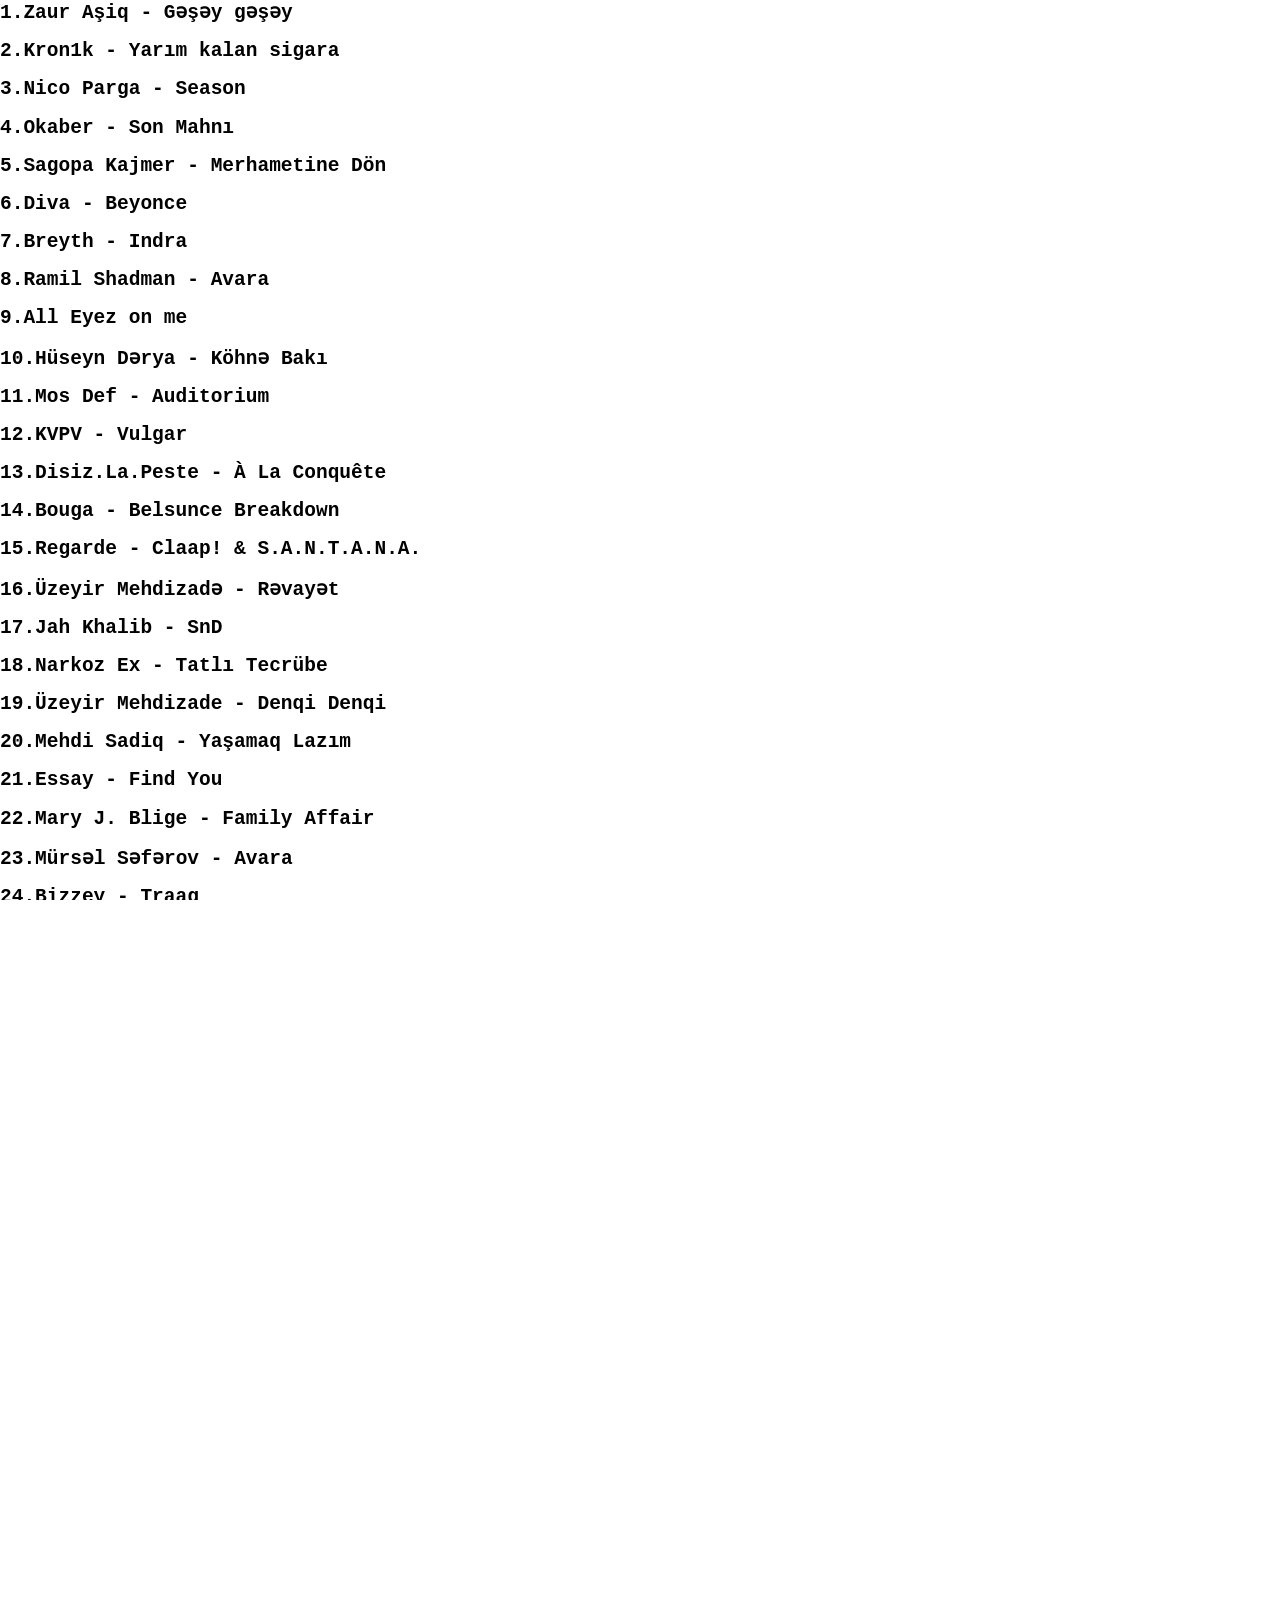
<file: index3.html>
<html>
	<head>
		<title>Najafoff Style</title>
	</head>
	
	<style>
		a:link {
 			 color: black;
			 background-color: transparent;
 			 text-decoration: none;
			}

		a:visited {
			  color: black;
			  background-color: transparent;
			  text-decoration: none;
			}

		a:hover {
  			color: red;
  			background-color: transparent;
 			text-decoration: underline;
			}

		a:active {
  			color: yellow;
 			background-color: transparent;
  			text-decoration: underline;
			}

		 /* Sayfa tüm alanı kaplasın */
        body, html {
            margin: 0;
            padding: 0;
            height: 100%;
        }

          /* Sayfa tüm alanı kaplasın */
        body, html {
            margin: 0;
            padding: 0;
            height: 100%;
            overflow-x: hidden; /* Yatay kaydırmayı engelle */
        }

        /* WebM dosyasını arka plana sabitle */
        .background-video {
            position: fixed; /* Videoyu sabitle */
            top: 0;
            left: 0;
            width: 100%;
            height: 100%;
            object-fit: cover; /* Video ekranı tam kaplasın */
            z-index: -1; /* Diğer içeriklerin üstünde olmasın */
        }

        /* Diğer içerikler */
        .content {
            position: relative;
            z-index: 1; /* İçeriği videonun üstünde göster */
            color: white;
            text-align: center;
            padding: 50px;
        }

        h1, p {
            margin: 0;
            padding: 10px;
        }
	</style>
	
	<body>
	 <!-- WebM arka plan video -->
    <video class="background-video" autoplay loop muted>
        <source src="https://najafoff-a24.github.io/database/videoplayback.mp4" type="video/mp4">
        Tarayıcınız video dosyasını desteklemiyor.
    </video>

		<a href="#" onclick="playMusic('track (1).mp3')"><h2 style="font-family:monospace;">1.Zaur Aşiq - Gəşəy gəşəy</h2></a>
		<a href="#" onclick="playMusic('track (2).mp3')"><h2 style="font-family:monospace;">2.Kron1k - Yarım kalan sigara</h2></a>
		<a href="#" onclick="playMusic('track (3).mp3')"><h2 style="font-family:monospace;">3.Nico Parga - Season</h2></a>
		<a href="#" onclick="playMusic('track (4).mp3')"><h2 style="font-family:monospace;">4.Okaber - Son Mahnı</h2></a>
		<a href="#" onclick="playMusic('track (5).mp3')"><h2 style="font-family:monospace;">5.Sagopa Kajmer - Merhametine Dön</h2></a>
		<a href="#" onclick="playMusic('track (6).mp3')"><h2 style="font-family:monospace;">6.Diva - Beyonce</h2></a>
		<a href="#" onclick="playMusic('track (7).mp3')"><h2 style="font-family:monospace;">7.Breyth - Indra</h2></a>
		<a href="#" onclick="playMusic('track (8).mp3')"><h2 style="font-family:monospace;">8.Ramil Shadman - Avara</h2></a>
		<a href="#" onclick="playMusic('track (9).mp3')"><h2 style="font-family:monospace;">9.All Eyez on me</h2></a>
		<a href="#" onclick="playMusic('track (10).mp3')"><h2 style="font-family:monospace;">10.Hüseyn Dərya - Köhnə Bakı</h2></a>
		<a href="#" onclick="playMusic('track (11).mp3')"><h2 style="font-family:monospace;">11.Mos Def - Auditorium</h2></a>
		<a href="#" onclick="playMusic('track (12).mp3')"><h2 style="font-family:monospace;">12.KVPV - Vulgar</h2></a>
		<a href="#" onclick="playMusic('track (13).mp3')"><h2 style="font-family:monospace;">13.Disiz.La.Peste - À La Conquête</h2></a>
		<a href="#" onclick="playMusic('track (14).mp3')"><h2 style="font-family:monospace;">14.Bouga - Belsunce Breakdown</h2></a>
		<a href="#" onclick="playMusic('track (15).mp3')"><h2 style="font-family:monospace;">15.Regarde - Claap! & S.A.N.T.A.N.A.</h2></a>
		<a href="#" onclick="playMusic('track (16).mp3')"><h2 style="font-family:monospace;">16.Üzeyir Mehdizadə - Rəvayət</h2></a>
		<a href="#" onclick="playMusic('track (17).mp3')"><h2 style="font-family:monospace;">17.Jah Khalib - SnD</h2></a>
		<a href="#" onclick="playMusic('track (18).mp3')"><h2 style="font-family:monospace;">18.Narkoz Ex - Tatlı Tecrübe</h2></a>
		<a href="#" onclick="playMusic('track (19).mp3')"><h2 style="font-family:monospace;">19.Üzeyir Mehdizade - Denqi Denqi</h2></a>
		<a href="#" onclick="playMusic('track (20).mp3')"><h2 style="font-family:monospace;">20.Mehdi Sadiq - Yaşamaq Lazım</h2></a>
		<a href="#" onclick="playMusic('track (21).mp3')"><h2 style="font-family:monospace;">21.Essay - Find You</h2></a>
		<a href="#" onclick="playMusic('track (22).mp3')"><h2 style="font-family:monospace;">22.Mary J. Blige - Family Affair</h2></a>
		<a href="#" onclick="playMusic('track (23).mp3')"><h2 style="font-family:monospace;">23.Mürsəl Səfərov - Avara</h2></a>
		<a href="#" onclick="playMusic('track (24).mp3')"><h2 style="font-family:monospace;">24.Bizzey - Traag</h2></a>
		<a href="#" onclick="playMusic('track (25).mp3')"><h2 style="font-family:monospace;">25.Furilla@Joy - Afrodisiak</h2></a>
		<a href="#" onclick="playMusic('track (26).mp3')"><h2 style="font-family:monospace;">26.Edward Maya - Stereo Love</h2></a>
		<a href="#" onclick="playMusic('track (27).mp3')"><h2 style="font-family:monospace;">27.Rəhim Maştağa -Çitan Çitan</h2></a>
		<a href="#" onclick="playMusic('track (28).mp3')"><h2 style="font-family:monospace;">28.MOSART - Afrika Nadi</h2></a>
		<a href="#" onclick="playMusic('track (29).mp3')"><h2 style="font-family:monospace;">29.Cücələrim Phonk</h2></a>
		<a href="#" onclick="playMusic('track (30).mp3')"><h2 style="font-family:monospace;">30.Zawanbeats - Baku Project</h2></a>
		<a href="#" onclick="playMusic('track (31).mp3')"><h2 style="font-family:monospace;">31.Mürsəl Səfərov - Boş ver</h2></a>
		<a href="#" onclick="playMusic('track (32).mp3')"><h2 style="font-family:monospace;">32.GuiltyBeatz - AKWAABA</h2></a>
		<a href="#" onclick="playMusic('track (33).mp3')"><h2 style="font-family:monospace;">33.Buraka Som Sistema - Kalemba</h2></a>
		<a href="#" onclick="playMusic('track (34).mp3')"><h2 style="font-family:monospace;">34.Etimad - Günah Kimdədir</h2></a>
		<a href="#" onclick="playMusic('track (35).mp3')"><h2 style="font-family:monospace;">35.Aydın Sani - İcazə ver</h2></a>
		<a href="#" onclick="playMusic('track (36).mp3')"><h2 style="font-family:monospace;">36.Ömer Bükülmezoğlu - Cry</h2></a>
		<a href="#" onclick="playMusic('track (37).mp3')"><h2 style="font-family:monospace;">37.Moon EC - HazenMusic</h2></a>
		<a href="#" onclick="playMusic('track (38).mp3')"><h2 style="font-family:monospace;">38.Sagopa Kajmer & Kolera - Merhametine Dön</h2></a>
		<a href="#" onclick="playMusic('track (39).mp3')"><h2 style="font-family:monospace;">39.I Got Summer On My Mind</h2></a>
		<a href="#" onclick="playMusic('track (40).mp3')"><h2 style="font-family:monospace;">40.Jivishov - Dünya Hey Fırlanır</h2></a>
		<a href="#" onclick="playMusic('track (41).mp3')"><h2 style="font-family:monospace;">41.Umut INC. - Yenə Gedirəm Mal Mal Dalınca</h2></a>
		<a href="#" onclick="playMusic('track (42).mp3')"><h2 style="font-family:monospace;">42.Elit Star Cəmilə - Yollarıma Çıxma</h2></a>
		<a href="#" onclick="playMusic('track (43).mp3')"><h2 style="font-family:monospace;">43.DJ Sebastian Fernández - Mix Rkt 2024 (Remix)</h2></a>
		<a href="#" onclick="playMusic('track (44).mp3')"><h2 style="font-family:monospace;">44.Burak - Ben Kalbimin Orta Yerine Seni Yazdım</h2></a>
		<a href="#" onclick="playMusic('track (45).mp3')"><h2 style="font-family:monospace;">45.Crazy Frog - 1001 Nights (Bass Boosted)</h2></a>
		<a href="#" onclick="playMusic('track (46).mp3')"><h2 style="font-family:monospace;">46.Chipinkos - İntro</h2></a>
		<a href="#" onclick="playMusic('track (47).mp3')"><h2 style="font-family:monospace;">47.Ehtiram - Как Xорошо Tак Xорошо</h2></a>
		<a href="#" onclick="playMusic('track (48).mp3')"><h2 style="font-family:monospace;">48.DJ JHOLJHOL DA PENHA - UH UH UH VS AQUI NA PENHA</h2></a>
		<a href="#" onclick="playMusic('track (49).mp3')"><h2 style="font-family:monospace;">49.Rəşad Dağlı - Daha Nə Baxırsan</h2></a>
		<a href="#" onclick="playMusic('track (50).mp3')"><h2 style="font-family:monospace;">50.V $ X V PRiNCE - Не интересно</h2></a>
		<a href="#" onclick="playMusic('track (51).mp3')"><h2 style="font-family:monospace;">51.Bouga - Belsunce Breakdown</h2></a>
		<a href="#" onclick="playMusic('track (52).mp3')"><h2 style="font-family:monospace;">52.KVPV - Vulgar (Slow)</h2></a>
		<a href="#" onclick="playMusic('track (53).mp3')"><h2 style="font-family:monospace;">53.Shaggy - Mad Mad World</h2></a>
		<a href="#" onclick="playMusic('track (54).mp3')"><h2 style="font-family:monospace;">54.Kəmalə Günəşli - Çini Çaydan</h2></a>
		<a href="#" onclick="playMusic('track (55).mp3')"><h2 style="font-family:monospace;">55.Nuri Sərinləndirici - Gözləyirəm</h2></a>
		<a href="#" onclick="playMusic('track (56).mp3')"><h2 style="font-family:monospace;">56.Misha Xramovi - В экстазе</h2></a>
		<a href="#" onclick="playMusic('track (57).mp3')"><h2 style="font-family:monospace;">57.Mürsəl Səfərov - Məni İtirdin</h2></a>
		<a href="#" onclick="playMusic('track (58).mp3')"><h2 style="font-family:monospace;">58.Snoop Dogg - Dr.Dre (Remix)</h2></a>
		<a href="#" onclick="playMusic('track (59).mp3')"><h2 style="font-family:monospace;">59.Ədalət Şükürov - Bağlı Qapı</h2></a>
		<a href="#" onclick="playMusic('track (60).mp3')"><h2 style="font-family:monospace;">60.Seymur Məmmədov - Sevdiyim İnsan</h2></a>
		<a href="#" onclick="playMusic('track (61).mp3')"><h2 style="font-family:monospace;">61.DJ Sebastian Fernández - Mix Rkt 2024 (Remix)</h2></a>
		<a href="#" onclick="playMusic('track (62).mp3')"><h2 style="font-family:monospace;">62.Günay İbrahimli - Sənə Bağlanıram</h2></a>
		<a href="#" onclick="playMusic('track (63).mp3')"><h2 style="font-family:monospace;">63.Beat Dominator - Bass...Can U Hear Me?</h2></a>
		<a href="#" onclick="playMusic('track (64).mp3')"><h2 style="font-family:monospace;">64.Biz - Black Night</h2></a>
		<a href="#" onclick="playMusic('track (65).mp3')"><h2 style="font-family:monospace;">65.Xcho - Эскизы</h2></a>
		<a href="#" onclick="playMusic('track (66).mp3')"><h2 style="font-family:monospace;">66.Henrique Camacho & Fatality - Sevilla</h2></a>
		<a href="#" onclick="playMusic('track (67).mp3')"><h2 style="font-family:monospace;">67.Ramil Nabran - Bomba</h2></a>
		<a href="#" onclick="playMusic('track (68).mp3')"><h2 style="font-family:monospace;">68.Roy Jones Jr. - Can't Be Touched</h2></a>
		<a href="#" onclick="playMusic('track (69).mp3')"><h2 style="font-family:monospace;">69.Jay Meel - Popuri</h2></a>
		<a href="#" onclick="playMusic('track (70).mp3')"><h2 style="font-family:monospace;">70.Qaraqan - Sən və Mən</h2></a>
		<a href="#" onclick="playMusic('track (71).mp3')"><h2 style="font-family:monospace;">71.Flora Kərimova - Məni Məni</h2></a>
		<a href="#" onclick="playMusic('track (72).mp3')"><h2 style="font-family:monospace;">72.Alexandra Stan - Mr. Saxobeat</h2></a>
		<a href="#" onclick="playMusic('track (73).mp3')"><h2 style="font-family:monospace;">73.Mc Leléto - Ay Papi</h2></a>
		<a href="#" onclick="playMusic('track (74).mp3')"><h2 style="font-family:monospace;">74.Təhmin Vəlizadə - Ölərdi</h2></a>
		<a href="#" onclick="playMusic('track (75).mp3')"><h2 style="font-family:monospace;">75.DJ Freshly - Latinos a Bailar</h2></a>
		<a href="#" onclick="playMusic('track (76).mp3')"><h2 style="font-family:monospace;">76.Mario Fresh & RENVTØ - Necesar</h2></a>
		<a href="#" onclick="playMusic('track (77).mp3')"><h2 style="font-family:monospace;">77.Edward Maya & Vika Jigulina - Stereo Love</h2></a>
		<a href="#" onclick="playMusic('track (78).mp3')"><h2 style="font-family:monospace;">78.Tefo & FatS - Niva Verir Təbi 2015</h2></a>
		<a href="#" onclick="playMusic('track (79).mp3')"><h2 style="font-family:monospace;">79.SHAHMEN - Mark</h2></a>
		<a href="#" onclick="playMusic('track (80).mp3')"><h2 style="font-family:monospace;">80.BONES - Sodium</h2></a>
		<a href="#" onclick="playMusic('track (81).mp3')"><h2 style="font-family:monospace;">81.Edsited & Kid Moonsta - Tiktok Anthem</h2></a>
		<a href="#" onclick="playMusic('track (82).mp3')"><h2 style="font-family:monospace;">82.Bad Bunny - La Romana</h2></a>
		<a href="#" onclick="playMusic('track (83).mp3')"><h2 style="font-family:monospace;">83.Youngworldibi - Still Me (Freestyle)</h2></a>
		<a href="#" onclick="playMusic('track (84).mp3')"><h2 style="font-family:monospace;">84.Aygün - Yenə Tək</h2></a>
		<a href="#" onclick="playMusic('track (85).mp3')"><h2 style="font-family:monospace;">85.Miro - Təcili Yardım</h2></a>
		<a href="#" onclick="playMusic('track (86).mp3')"><h2 style="font-family:monospace;">86.isabb - Я хочу приору</h2></a>
		<a href="#" onclick="playMusic('track (87).mp3')"><h2 style="font-family:monospace;">87.Matt Sebastian - Dandole Rakataka</h2></a>
		<a href="#" onclick="playMusic('track (88).mp3')"><h2 style="font-family:monospace;">88.Yatın İstisi Şüşələr Aşağıda</h2></a>
		<a href="#" onclick="playMusic('track (89).mp3')"><h2 style="font-family:monospace;">89.JANAGA - Малыш</h2></a>
		<a href="#" onclick="playMusic('track (90).mp3')"><h2 style="font-family:monospace;">90.Ace of Base - Happy Nation</h2></a>
		<a href="#" onclick="playMusic('track (91).mp3')"><h2 style="font-family:monospace;">91.Black Light - Ayrılmarıq</h2></a>
		<a href="#" onclick="playMusic('track (92).mp3')"><h2 style="font-family:monospace;">92.Dj Gere - Mega Ñengo Flow Rkt</h2></a>
		<a href="#" onclick="playMusic('track (93).mp3')"><h2 style="font-family:monospace;">93.Yyyikes! - Way U Move</h2></a>
		<a href="#" onclick="playMusic('track (94).mp3')"><h2 style="font-family:monospace;">94.Ədalət Şükürov - Açıq Qapı</h2></a>
		<a href="#" onclick="playMusic('track (95).mp3')"><h2 style="font-family:monospace;">95.Geceler</h2></a>
		<a href="#" onclick="playMusic('track (96).mp3')"><h2 style="font-family:monospace;">96.The Game - How We Do</h2></a>
		<a href="#" onclick="playMusic('track (97).mp3')"><h2 style="font-family:monospace;">97.Xosrov - Burda Görmüyüm Səni</h2></a>
		<a href="#" onclick="playMusic('track (98).mp3')"><h2 style="font-family:monospace;">98.Elit Star Cəmilə - Ayrılığı Mənə Sən Öyrətmisən</h2></a>
		<a href="#" onclick="playMusic('track (99).mp3')"><h2 style="font-family:monospace;">99.Qoy Qış Gəlsin</h2></a>
		<a href="#" onclick="playMusic('track (100).mp3')"><h2 style="font-family:monospace;">100.Sagopa Kajmer - Bu Böyledir (2021 Tek Edit)</h2></a>
		<a href="#" onclick="playMusic('track (101).mp3')"><h2 style="font-family:monospace;">101.DJ Sebastian Fernández - Mix Rkt 2024 (Remix)</h2></a>
		<a href="#" onclick="playMusic('track (102).mp3')"><h2 style="font-family:monospace;">102.Roy Jones Jr. - Can't Be Touched</h2></a>
		<a href="#" onclick="playMusic('track (103).mp3')"><h2 style="font-family:monospace;">103.Matt Sebastian - Dandole Rakataka</h2></a>
		<a href="#" onclick="playMusic('track (104).mp3')"><h2 style="font-family:monospace;">104.Mohammed - Sie Liegt In Meinen Armen</h2></a>
		<a href="#" onclick="playMusic('track (105).mp3')"><h2 style="font-family:monospace;">105.Talıb Tale - Bilirsənki</h2></a>
		<a href="#" onclick="playMusic('track (106).mp3')"><h2 style="font-family:monospace;">106.MegaBeatsZ - Hesret Neğmesi Remix</h2></a>
		<a href="#" onclick="playMusic('track (107).mp3')"><h2 style="font-family:monospace;">107.Don Omar - Dale Don Dale</h2></a>
		<a href="#" onclick="playMusic('track (108).mp3')"><h2 style="font-family:monospace;">108.Okaber - Axtarma</h2></a>
		<a href="#" onclick="playMusic('track (109).mp3')"><h2 style="font-family:monospace;">109.Ramil Nabran - Aftoş Gəlir</h2></a>
		<a href="#" onclick="playMusic('track (110).mp3')"><h2 style="font-family:monospace;">110.Donny Duardo - Agáchate</h2></a>
		<a href="#" onclick="playMusic('track (111).mp3')"><h2 style="font-family:monospace;">111.V $ X V PRiNCE - Голодная собака</h2></a>
		<a href="#" onclick="playMusic('track (112).mp3')"><h2 style="font-family:monospace;">112.Javid Amir - Yenə Ağlımda</h2></a>
		<a href="#" onclick="playMusic('track (113).mp3')"><h2 style="font-family:monospace;">113.Vahid Rostami - Getme Yarim</h2></a>
		<a href="#" onclick="playMusic('track (114).mp3')"><h2 style="font-family:monospace;">114.Elşad - Qara</h2></a>
		<a href="#" onclick="playMusic('track (115).mp3')"><h2 style="font-family:monospace;">115.Keti Garbi - Esena Mono (Summer Dance Remix)</h2></a>
		<a href="#" onclick="playMusic('track (116).mp3')"><h2 style="font-family:monospace;">116.EA7 - In Da Club</h2></a>
		<a href="#" onclick="playMusic('track (117).mp3')"><h2 style="font-family:monospace;">117.Crazy Frog - 1001 Nights</h2></a>
		<a href="#" onclick="playMusic('track (118).mp3')"><h2 style="font-family:monospace;">118.Nuri Serinlendirici - Durnam</h2></a>
		<a href="#" onclick="playMusic('track (119).mp3')"><h2 style="font-family:monospace;">119.DJ Maphorisa & Shimza - Makhe</h2></a>
		<a href="#" onclick="playMusic('track (120).mp3')"><h2 style="font-family:monospace;">120.Javid Amir - Hardan Hara</h2></a>
		<a href="#" onclick="playMusic('track (121).mp3')"><h2 style="font-family:monospace;">121.İlkin Abbasov & Lila Hood - Günah</h2></a>
		<a href="#" onclick="playMusic('track (122).mp3')"><h2 style="font-family:monospace;">122.Pharoahe Monch - Simon Says</h2></a>
		<a href="#" onclick="playMusic('track (123).mp3')"><h2 style="font-family:monospace;">123.Sir Speedy - Vamo Allá (feat. Great Kilo)</h2></a>
		<a href="#" onclick="playMusic('track (124).mp3')"><h2 style="font-family:monospace;">124.Talıb Tale & Zeynəb Həsəni - Səbr Elə</h2></a>
		<a href="#" onclick="playMusic('track (125).mp3')"><h2 style="font-family:monospace;">125.SERYOGA - Чёрный бумеp</h2></a>
		<a href="#" onclick="playMusic('track (126).mp3')"><h2 style="font-family:monospace;">126.Sean Paul - Temperature</h2></a>
		<a href="#" onclick="playMusic('track (127).mp3')"><h2 style="font-family:monospace;">127.Гио ПиКа - Один в поле воин</h2></a>
		<a href="#" onclick="playMusic('track (128).mp3')"><h2 style="font-family:monospace;">128.Zamiq Hüseynov - Kaman</h2></a>
		<a href="#" onclick="playMusic('track (129).mp3')"><h2 style="font-family:monospace;">129.Ludacris - Act a Fool</h2></a>
		<a href="#" onclick="playMusic('track (130).mp3')"><h2 style="font-family:monospace;">130.Tuti Dj - El Hechizo Rkt</h2></a>
		<a href="#" onclick="playMusic('track (131).mp3')"><h2 style="font-family:monospace;">131.Fan - Politics (as always) (Feat. Smoke Greene & Iroq)</h2></a>
		<a href="#" onclick="playMusic('track (132).mp3')"><h2 style="font-family:monospace;">132.Massive Lust - Never</h2></a>
		<a href="#" onclick="playMusic('track (133).mp3')"><h2 style="font-family:monospace;">133.Aydınçik - Gülnarə</h2></a>
		<a href="#" onclick="playMusic('track (134).mp3')"><h2 style="font-family:monospace;">134.Talıb Tale - Gecəmiz</h2></a>
		<a href="#" onclick="playMusic('track (135).mp3')"><h2 style="font-family:monospace;">135.Vüqar Biləcəri - Gəlin Deyək Meyxana Muzikalni</h2></a>
		<a href="#" onclick="playMusic('track (136).mp3')"><h2 style="font-family:monospace;">136.Francesco Ricci - Over You</h2></a>
		<a href="#" onclick="playMusic('track (137).mp3')"><h2 style="font-family:monospace;">137.Lana Del Rey - Diet Mountain Dew</h2></a>
		<a href="#" onclick="playMusic('track (138).mp3')"><h2 style="font-family:monospace;">138.Basta & HammAli & Navai - Где ты теперь и с кем</h2></a>
		<a href="#" onclick="playMusic('track (139).mp3')"><h2 style="font-family:monospace;">139.Massari - Inta Hayati</h2></a>
		<a href="#" onclick="playMusic('track (140).mp3')"><h2 style="font-family:monospace;">140.Diet Mountain Dew</h2></a>
		<a href="#" onclick="playMusic('track (141).mp3')"><h2 style="font-family:monospace;">141.Kaspiyskiy Gruz - Доедешь - пиши</h2></a>
		<a href="#" onclick="playMusic('track (142).mp3')"><h2 style="font-family:monospace;">142.Gesaffelstein - Opr</h2></a>
		<a href="#" onclick="playMusic('track (143).mp3')"><h2 style="font-family:monospace;">143.Alighieri - Recomposition Twelve</h2></a>
		<a href="#" onclick="playMusic('track (144).mp3')"><h2 style="font-family:monospace;">144.Ulukmanapo - Не сегодня</h2></a>
		<a href="#" onclick="playMusic('track (145).mp3')"><h2 style="font-family:monospace;">145.NAYMADA - Ты мой рай</h2></a>
		<a href="#" onclick="playMusic('track (146).mp3')"><h2 style="font-family:monospace;">146.Ivan Afro5 - Strange</h2></a>
		<a href="#" onclick="playMusic('track (147).mp3')"><h2 style="font-family:monospace;">147.USHER - Yeah!</h2></a>
		<a href="#" onclick="playMusic('track (148).mp3')"><h2 style="font-family:monospace;">148.Speedy - Sientelo</h2></a>
		<a href="#" onclick="playMusic('track (149).mp3')"><h2 style="font-family:monospace;">149.sayc.latam - BLUNTED 4</h2></a>
		<a href="#" onclick="playMusic('track (150).mp3')"><h2 style="font-family:monospace;">150.Afrikan Drums - Comitin Dedo</h2></a>
		<a href="#" onclick="playMusic('track (151).mp3')"><h2 style="font-family:monospace;">151.WEGH - KARARDI BULUTLAR</h2></a>
		<a href="#" onclick="playMusic('track (152).mp3')"><h2 style="font-family:monospace;">152.Cheb Rezki - Ana Al Ghaltan</h2></a>
		<a href="#" onclick="playMusic('track (153).mp3')"><h2 style="font-family:monospace;">153.Bezpan - Sosial</h2></a>
		<a href="#" onclick="playMusic('track (154).mp3')"><h2 style="font-family:monospace;">154.KRBK - Девушка в чёрном</h2></a>
		<a href="#" onclick="playMusic('track (155).mp3')"><h2 style="font-family:monospace;">155.Elit Star Cəmilə - Səninəm</h2></a>
		<a href="#" onclick="playMusic('track (156).mp3')"><h2 style="font-family:monospace;">156.Jennifer Lopez - On the Floor</h2></a>
		<a href="#" onclick="playMusic('track (157).mp3')"><h2 style="font-family:monospace;">157.Inna - Amazing</h2></a>
		<a href="#" onclick="playMusic('track (158).mp3')"><h2 style="font-family:monospace;">158.7azilov - Нежно х тримай</h2></a>
		<a href="#" onclick="playMusic('track (159).mp3')"><h2 style="font-family:monospace;">159.Fatih Bogalar - Te Ma Etmaje</h2></a>
		<a href="#" onclick="playMusic('track (160).mp3')"><h2 style="font-family:monospace;">160.Mahir - Dönər Əlbət</h2></a>
		<a href="#" onclick="playMusic('track (161).mp3')"><h2 style="font-family:monospace;">161.DoggyStyleeee - West Coast</h2></a>
		<a href="#" onclick="playMusic('track (162).mp3')"><h2 style="font-family:monospace;">162.Okaber - Xarabadan Qeydlər (18+)</h2></a>
		<a href="#" onclick="playMusic('track (163).mp3')"><h2 style="font-family:monospace;">163.Eyyub Yaqubov - Bakılı Balası</h2></a>
		<a href="#" onclick="playMusic('track (164).mp3')"><h2 style="font-family:monospace;">164.Uzeyir Mehdizade - Teki Sen Xosbext Olasan</h2></a>
		<a href="#" onclick="playMusic('track (165).mp3')"><h2 style="font-family:monospace;">165Tuğçe Kandemir - Aradan Çok Yıllar Geçti.</h2></a>
		<a href="#" onclick="playMusic('track (166).mp3')"><h2 style="font-family:monospace;">166.Breyth - Increasing Attitude</h2></a>
		<a href="#" onclick="playMusic('track (167).mp3')"><h2 style="font-family:monospace;">167.Gunay Ibrahimli - Dəlisiyəm Gecənin</h2></a>
		<a href="#" onclick="playMusic('track (168).mp3')"><h2 style="font-family:monospace;">168.Bianka - Были танцы</h2></a>
		<a href="#" onclick="playMusic('track (169).mp3')"><h2 style="font-family:monospace;">169.Xəzər Süleymanlı & Nazan Öncel - Beni Hatırla
</h2></a>
	</body>
	
    <audio id="audioPlayer" controls style="display:none;">
        <source id="audioSource" src="" type="audio/mp3">
        Tarayıcınız ses oynatmayı desteklemiyor.
    </audio>

    <script>
       function playMusic(musicFile) {
			var audioPlayer = document.getElementById('audioPlayer');
			var audioSource = document.getElementById('audioSource');
			audioSource.src = musicFile;
			audioPlayer.load(); // Yükle
 			audioPlayer.play(); // Çal
		}
	</script>
	
</html>
</file>
